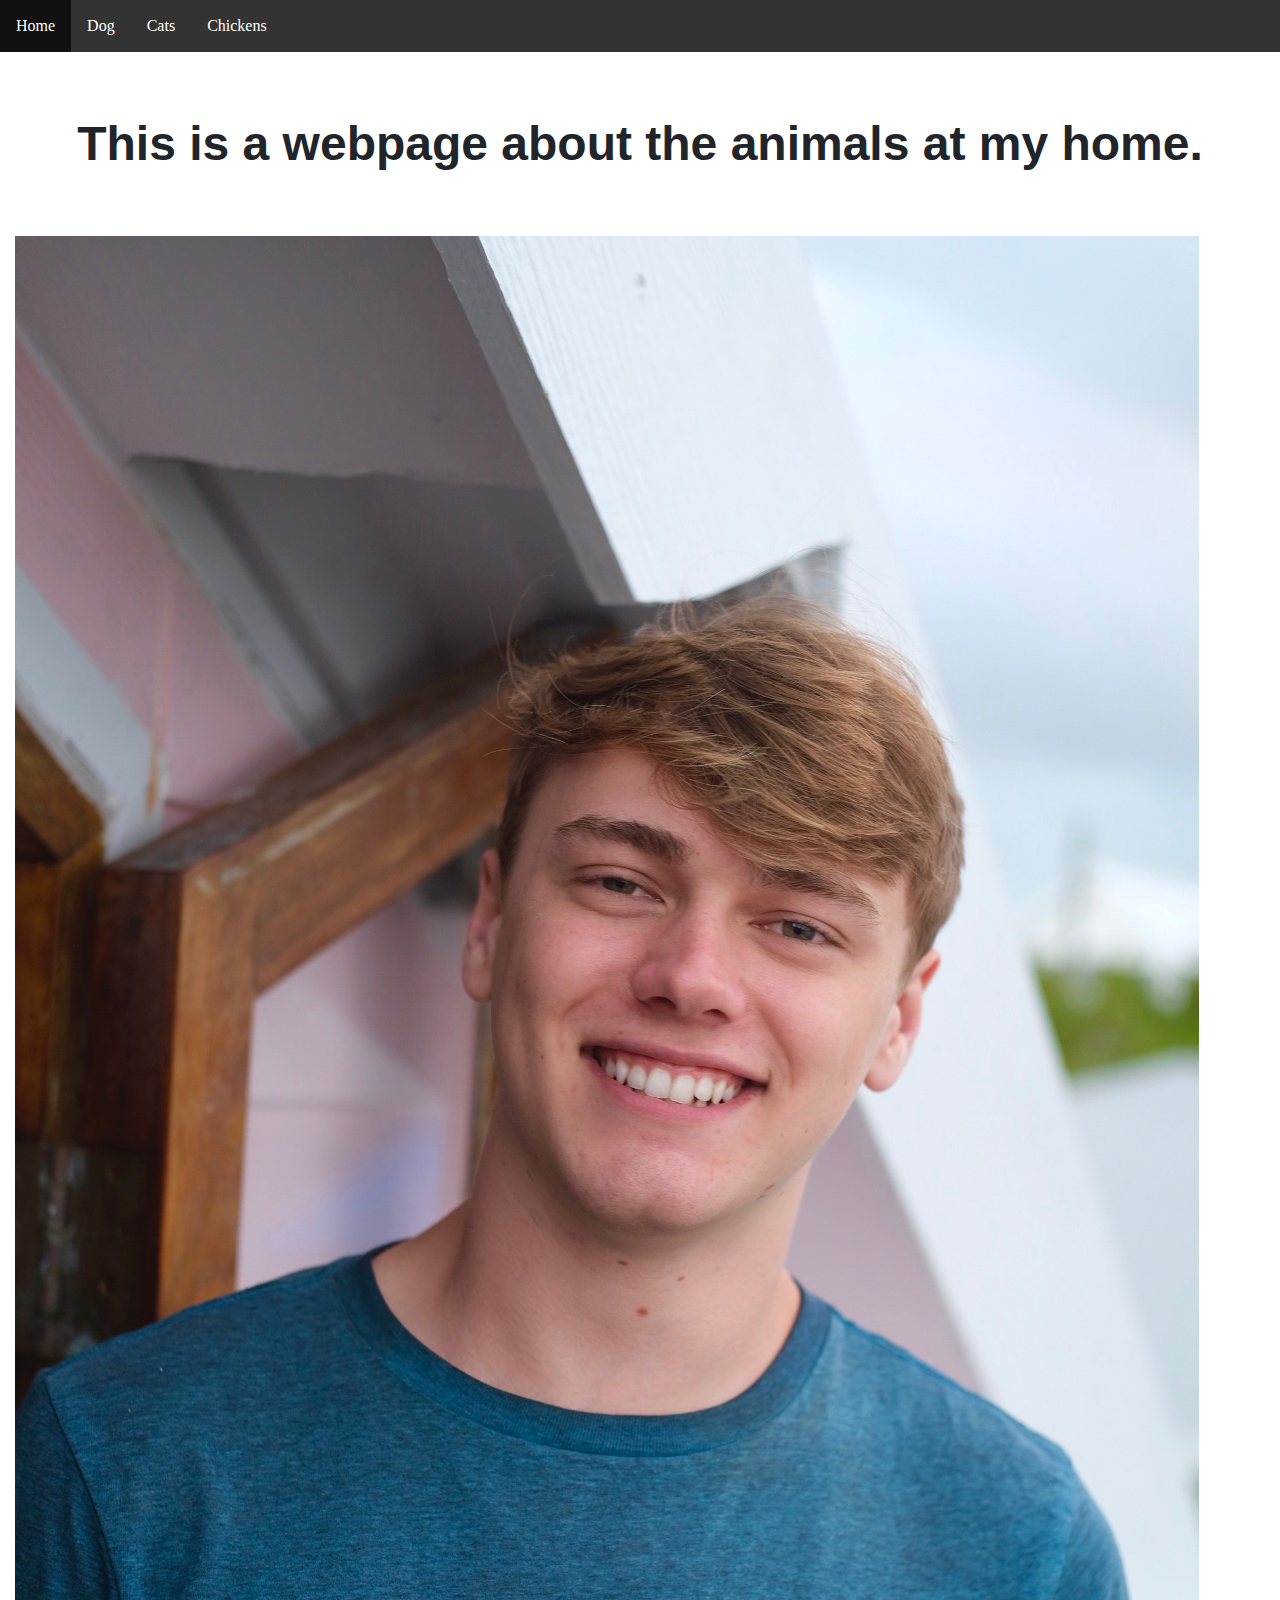
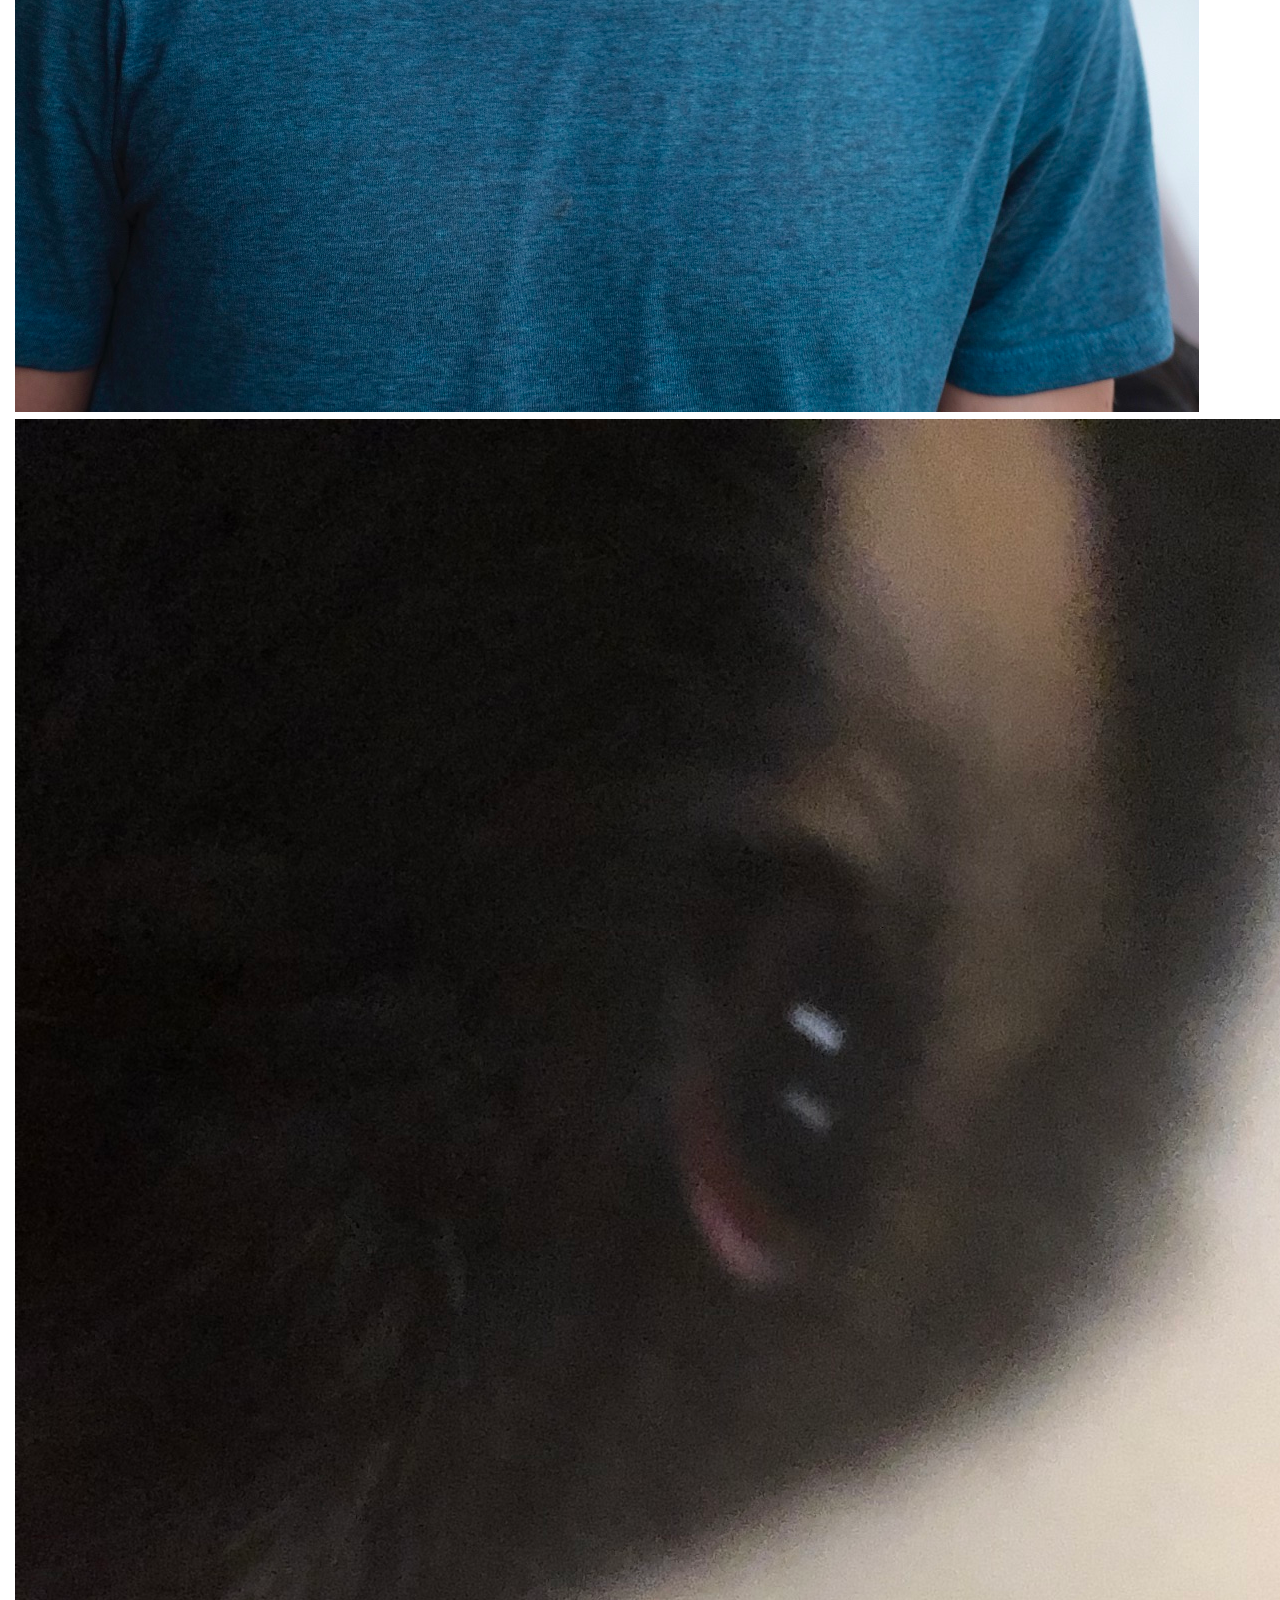
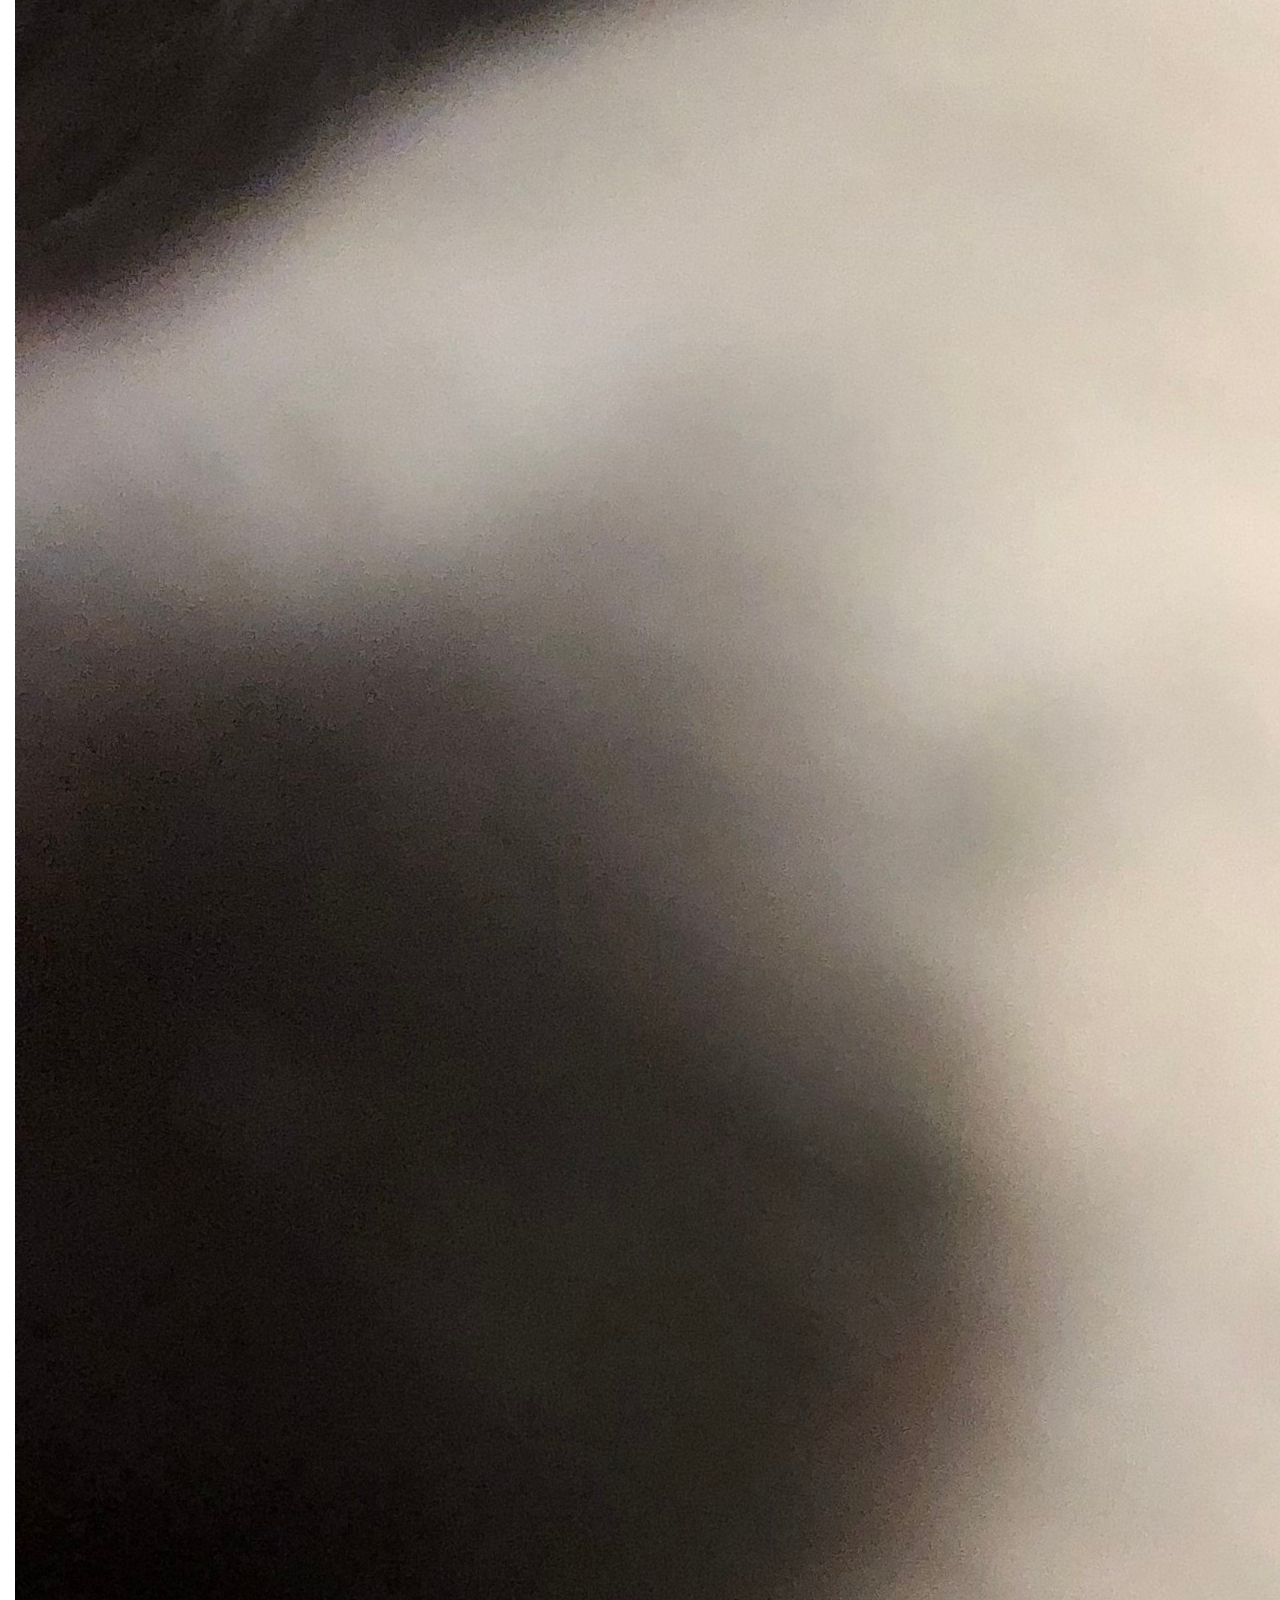
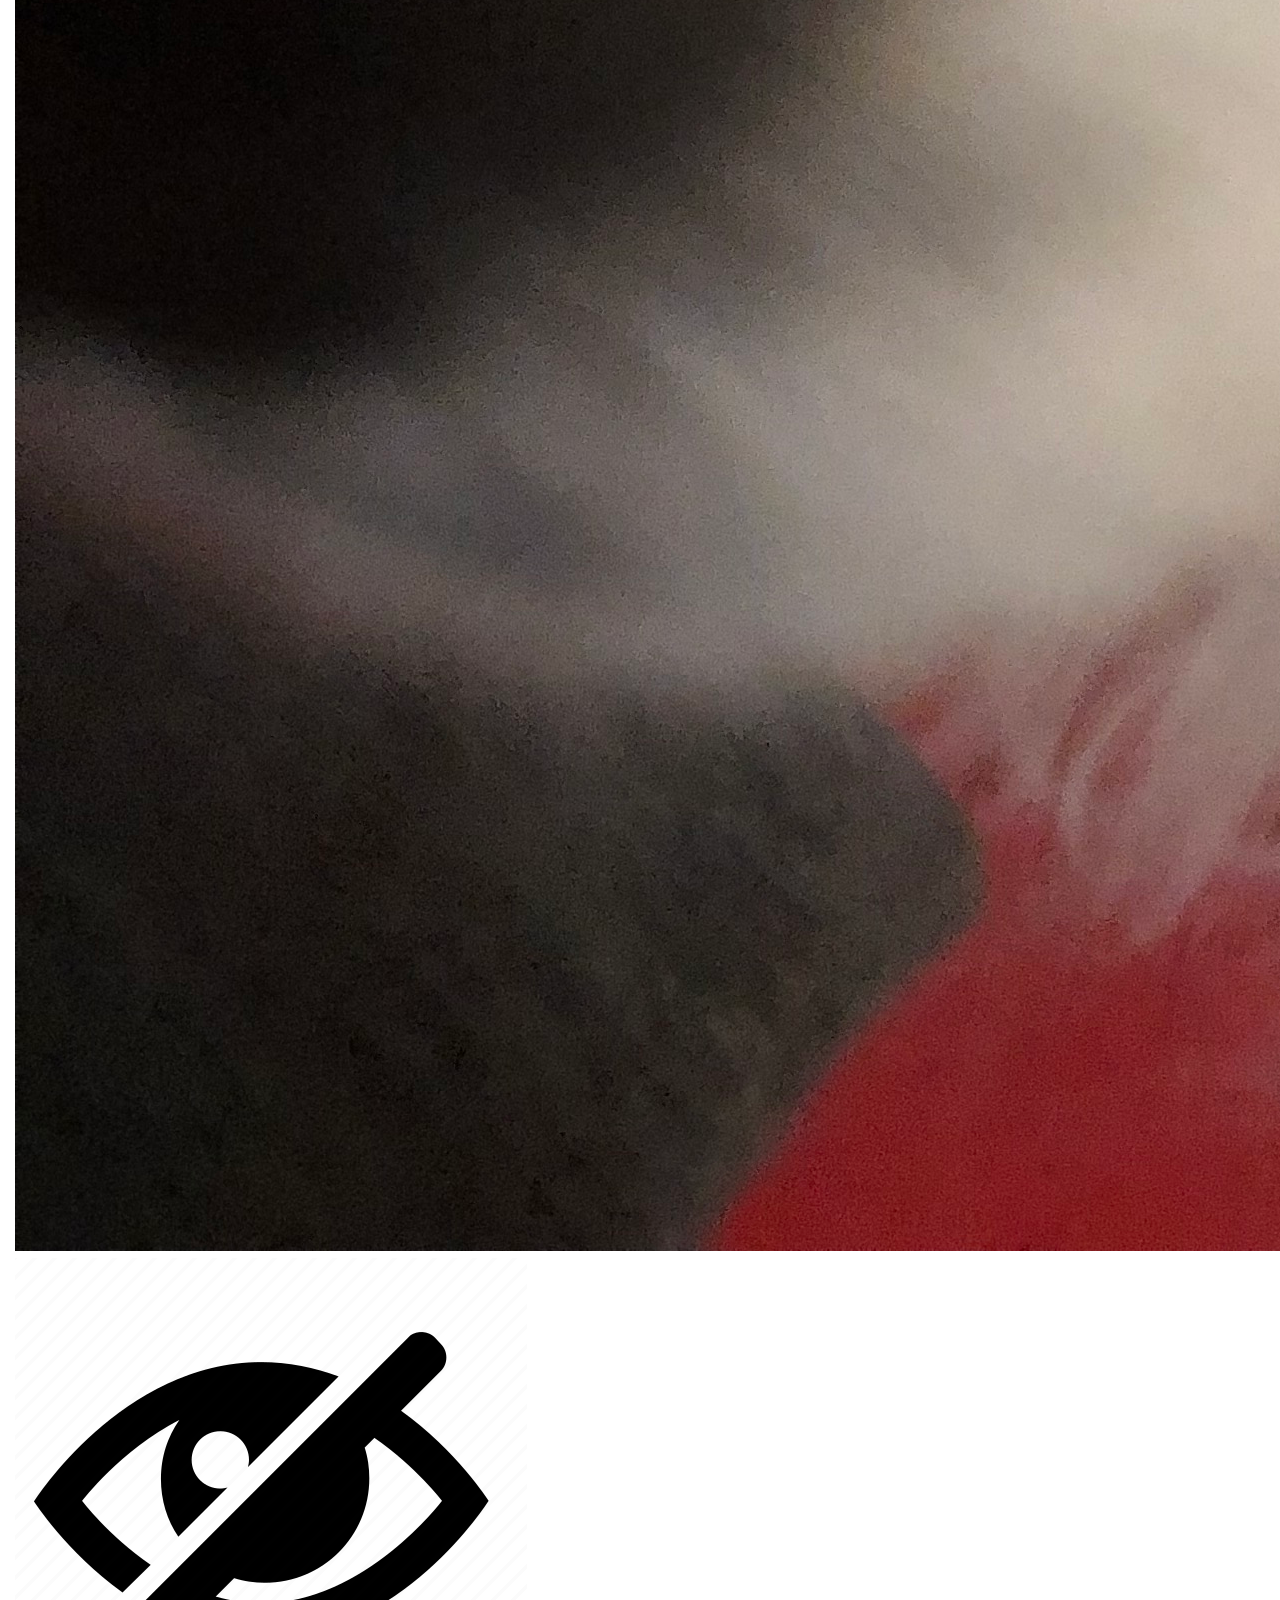
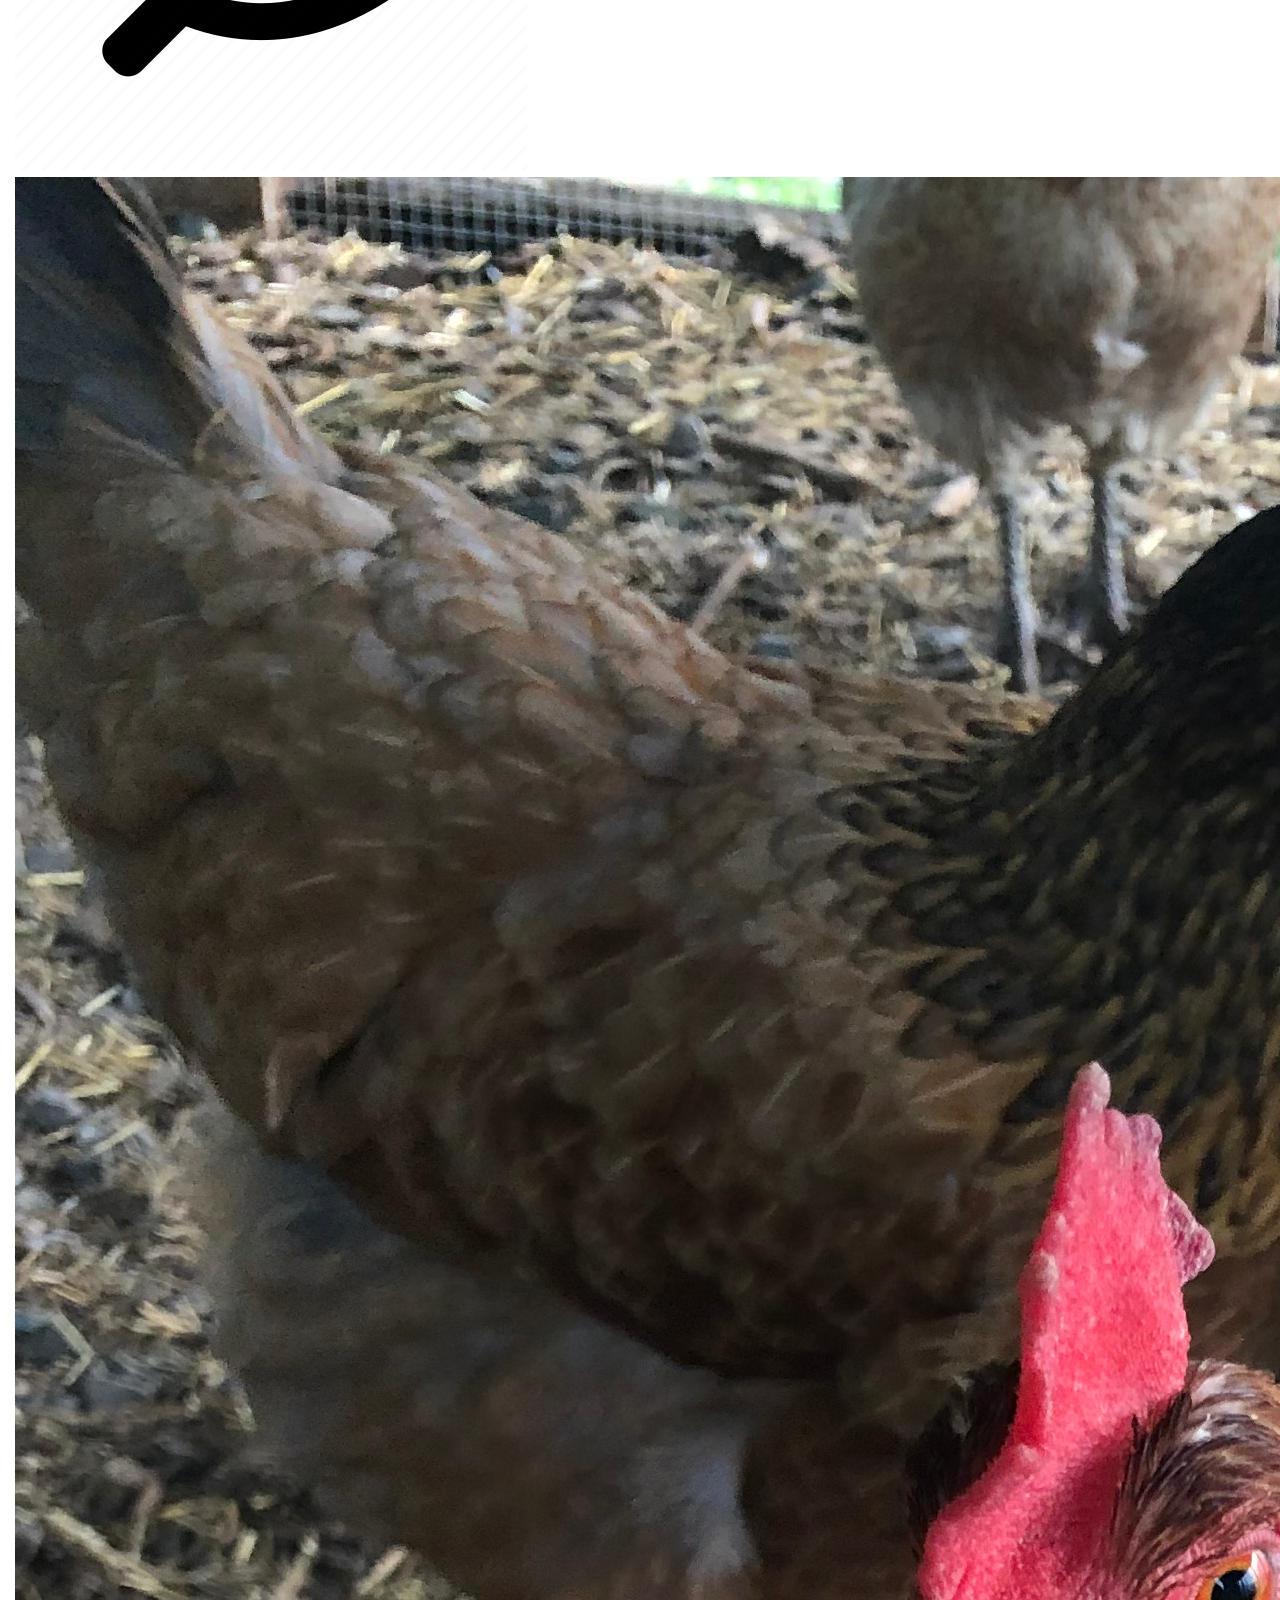
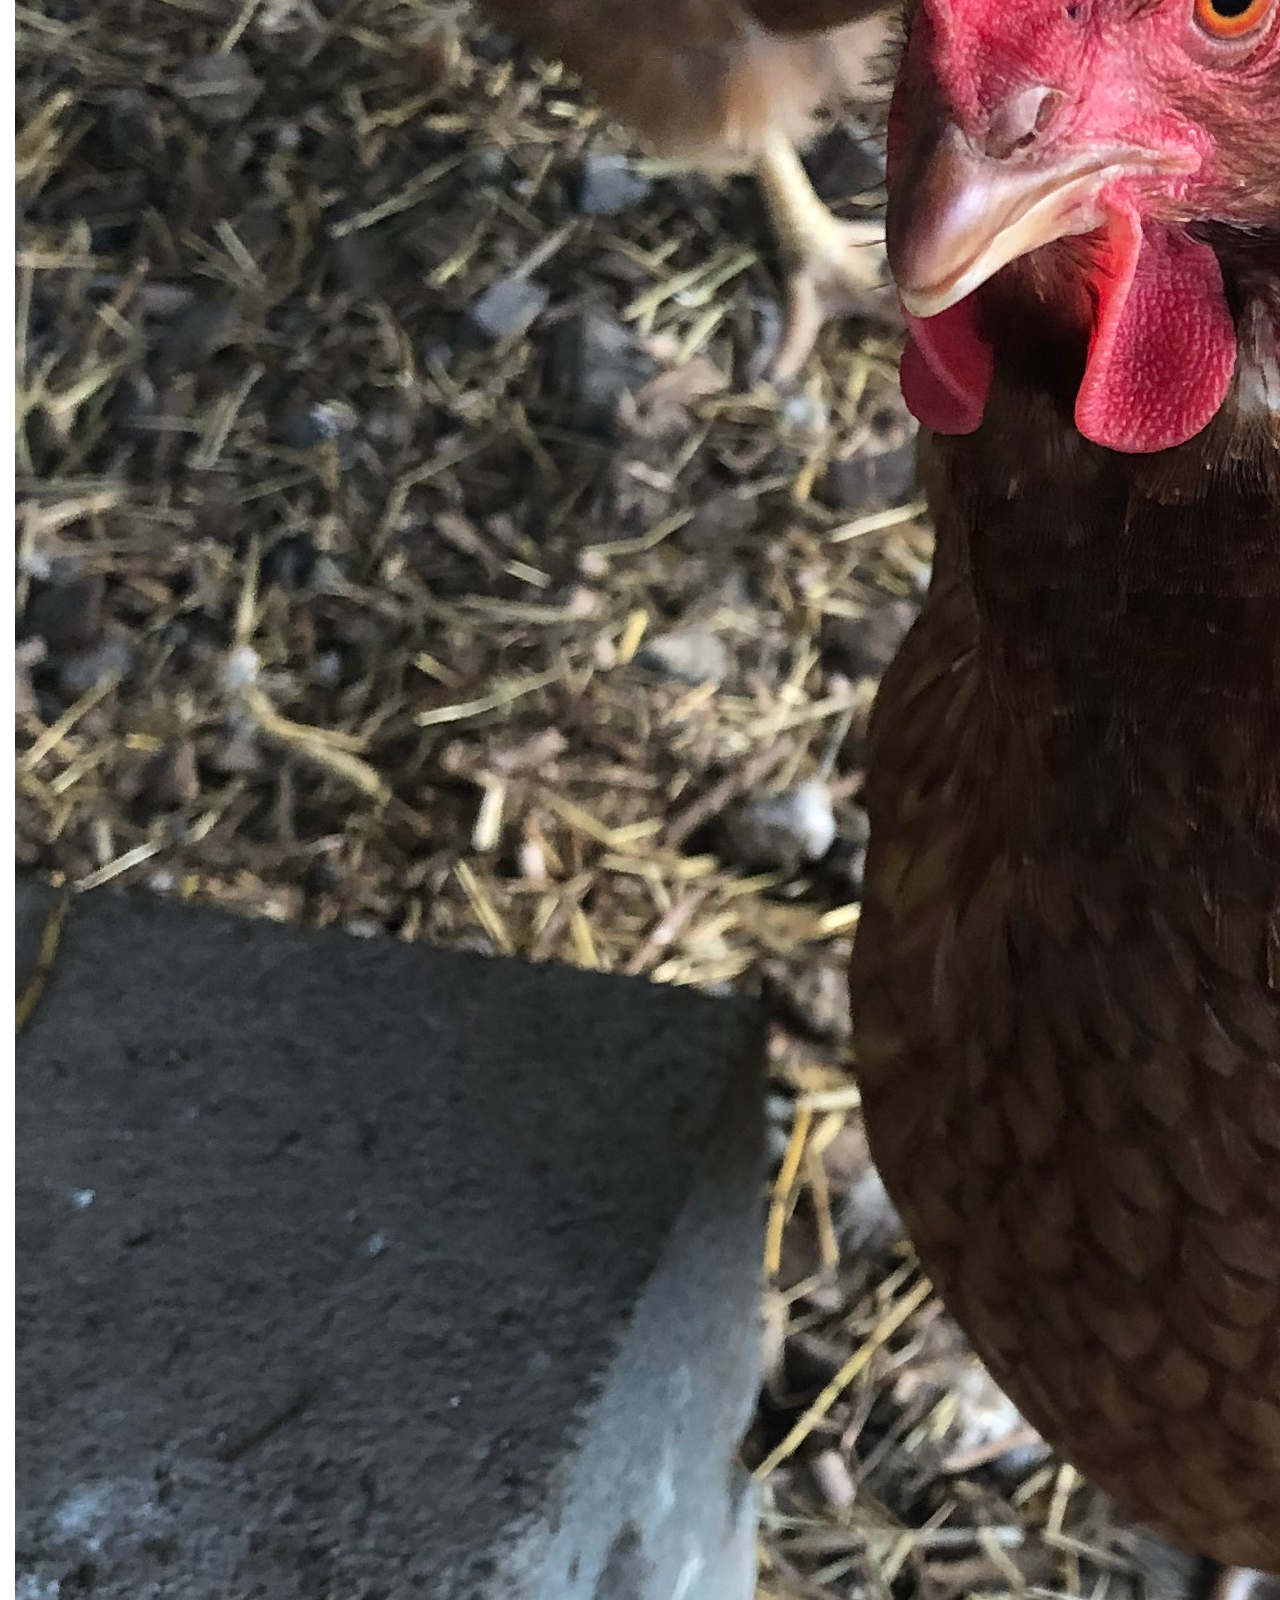
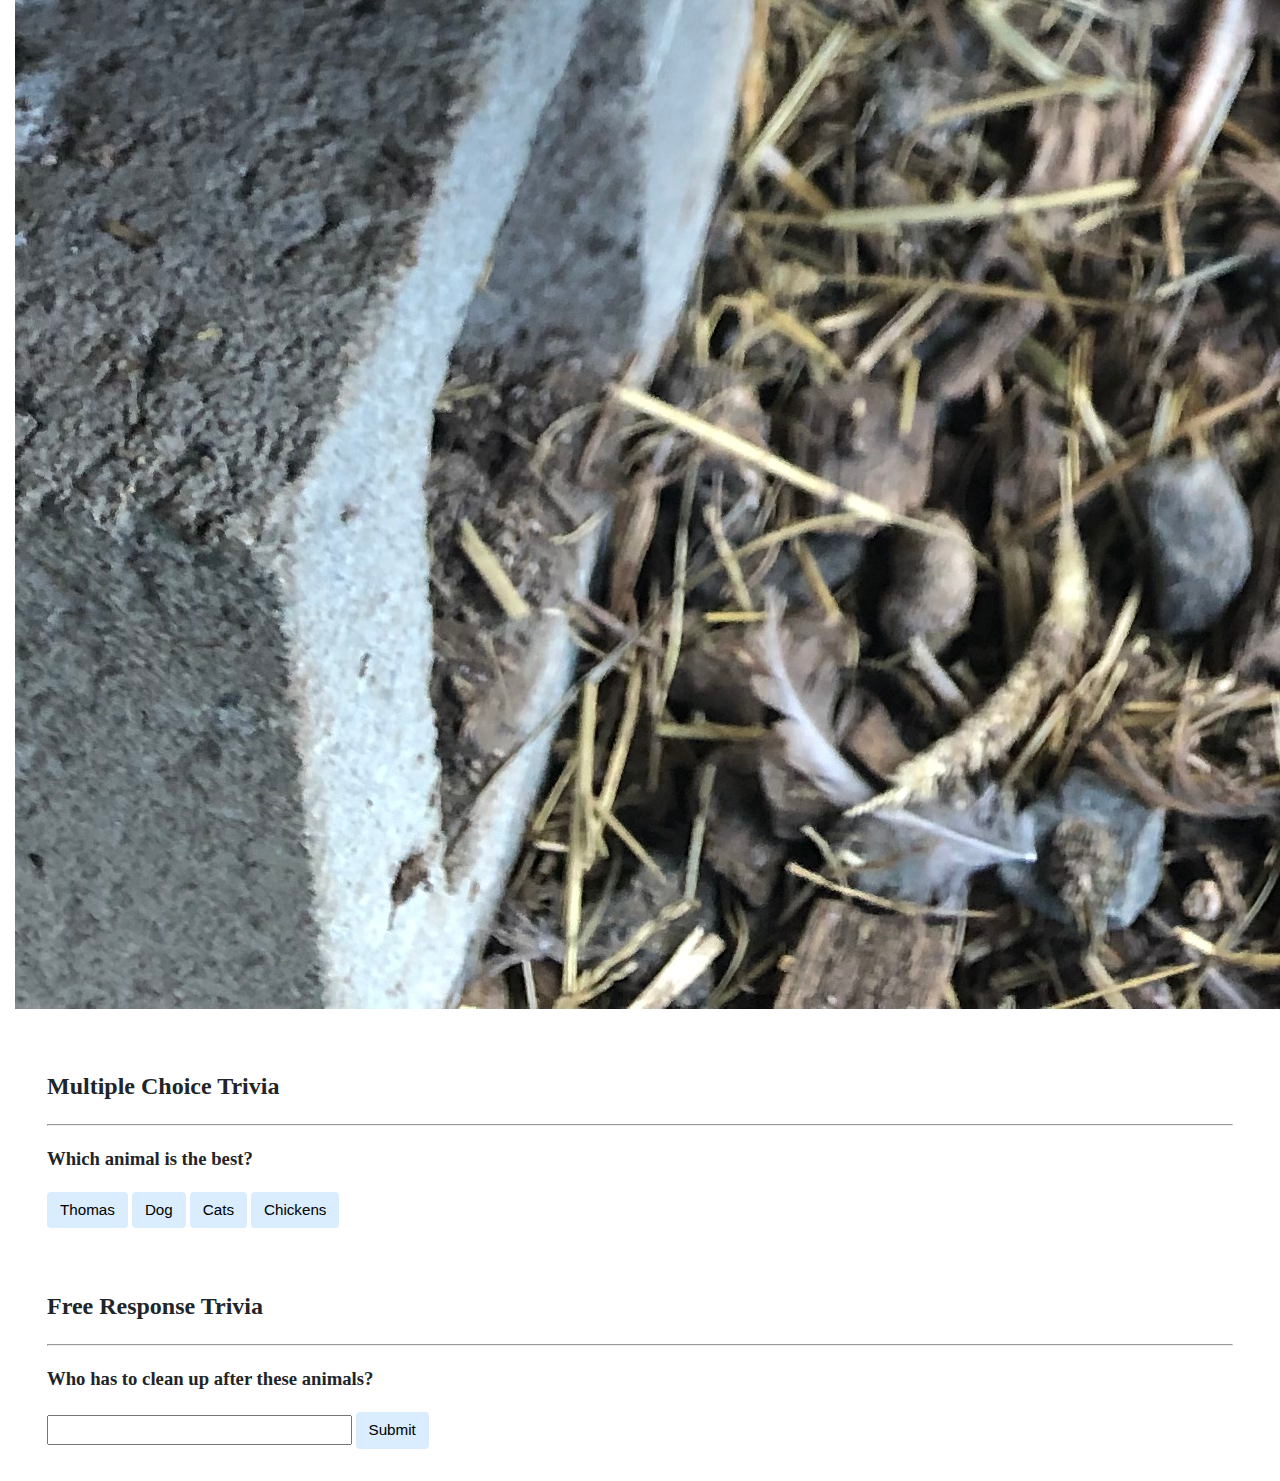
<file: index.html>
<!DOCTYPE html>

<html lang="en">
    <head>
        <!-- Required Bootstrap meta tags -->
        <meta charset="utf-8">
        <meta name="viewport" content="width=device-width, initial-scale=1">

        <!-- Bootstrap CSS -->
        <link href="https://cdn.jsdelivr.net/npm/bootstrap@5.1.3/dist/css/bootstrap.min.css" rel="stylesheet" integrity="sha384-1BmE4kWBq78iYhFldvKuhfTAU6auU8tT94WrHftjDbrCEXSU1oBoqyl2QvZ6jIW3" crossorigin="anonymous">

        <!-- Bootstrap JavaScript Bundle with Popper -->
        <script src="https://cdn.jsdelivr.net/npm/bootstrap@5.1.3/dist/js/bootstrap.bundle.min.js" integrity="sha384-ka7Sk0Gln4gmtz2MlQnikT1wXgYsOg+OMhuP+IlRH9sENBO0LRn5q+8nbTov4+1p" crossorigin="anonymous"></script>

        <!-- CSS -->
        <link href="styles.css" rel="stylesheet">

        <title>My Pets</title>

        <script>
            document.addEventListener('DOMContentLoaded', function() {
                let correct = document.querySelector('.correct');
                correct.addEventListener('click', function() {
                    correct.style.backgroundColor = 'green';
                    document.querySelector('#x').innerHTML = "Correct!";
                });

                let incorrect = document.querySelectorAll('.incorrect');
                for (let i = 0; i < incorrect.length; i++){
                    incorrect[i].addEventListener('click', function(){
                        incorrect[i].style.backgroundColor = 'red';
                        document.querySelector('#x').innerHTML = "Incorrect";
                    });
                }
            });

            document.addEventListener('DOMContentLoaded', function() {
                document.querySelector('.submit').addEventListener('click', function() {
                    let submitted = document.querySelector('.text').value;
                    let correct = 'Thomas';
                    console.log(submitted);
                    if (submitted == correct) {
                        text.style.backgroundColor = 'green';
                        document.querySelector('#z').innerHTML = "Correct!";
                    }
                    else {
                        text.style.backgroundColor = 'red';
                        document.querySelector('#z').innerHTML = "Incorrect";
                    }
            // from in class quiz maker thing
                });
            });
        </script>
    </head>
    <body>
        <!-- navigation of page -->
        <ul>
          <li>
            <a href="index.html">Home</a>
          </li>
          <li>
            <a href="dog.html">Dog</a>
          </li>
          <li>
            <a href="cats.html">Cats</a>
          </li>
          <li>
            <a href="chicken.html">Chickens</a>
          </li>
        </ul>
        <br>
        <!-- title and photos -->
        <h1 class="main" style="text-align:center">This is a webpage about the animals at my home.</h1>
        <br>
        <div class="container">
            <div class="row">
                <div class="col-sm">
                  <a href="homepage.html"><img src="media/thomas.jpg" class="img-fluid" alt="me" ></a>
                </div>
                <div class="col-sm">
                  <a href="dog.html"><img src="media/dog.jpg" class="img-fluid" alt="dog"></a>
                </div>
                <div class="col-sm">
                  <a href="cats.html"><img src="media/no_looking.jpg" class="img-fluid" alt="cat"></a>
                </div>
                <div class="col-sm">
                  <a href="chicken.html"><img src="media/attack_chicken.jpg" class="img-fluid" alt="chickens"></a>
                </div>
            </div>
        </div>
        <br>
        <div class="container">
          <div class="section">
            <h2>Multiple Choice Trivia</h2>
            <hr>
            <h3>Which animal is the best?</h3>
            <button class="incorrect">Thomas</button>
            <button class="correct">Dog</button>
            <button class="incorrect">Cats</button>
            <button class="incorrect">Chickens</button>
            <p id='x'></p>
          </div>
          <div class="section">
            <h2>Free Response Trivia</h2>
            <hr>
            <h3>Who has to clean up after these animals?</h3>
            <input type="text" class="text" id='text'>
            <input type="submit" class="submit" id="submit">
            <p id='z'></p>
          </div>
        </div>
    </body>
</html>
</file>
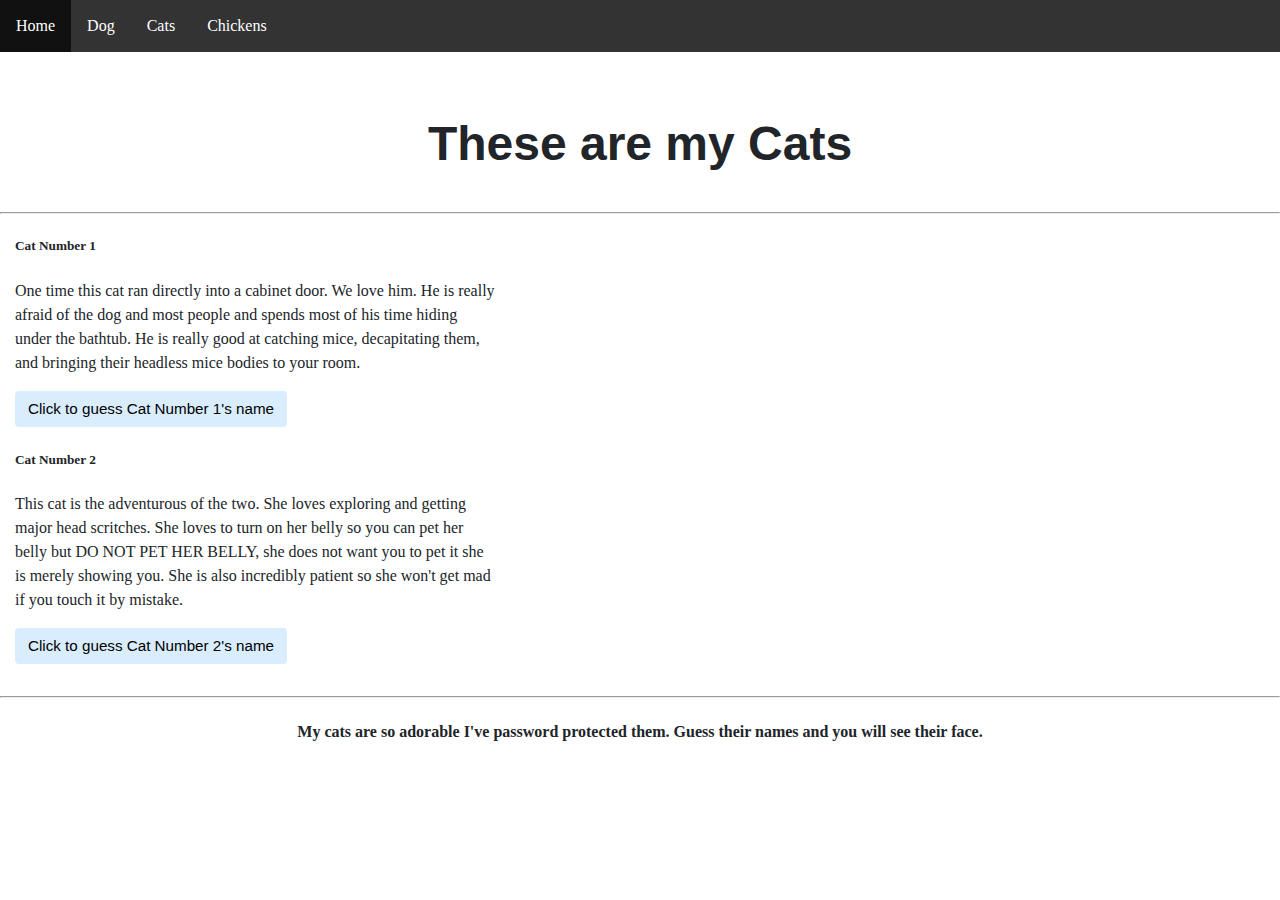
<file: cats.html>
<!DOCTYPE html>

<html lang="en">
    <head>
        <!-- Required Bootstrap meta tags -->
        <meta charset="utf-8">
        <meta name="viewport" content="width=device-width, initial-scale=1">

        <!-- Bootstrap CSS -->
        <link href="https://cdn.jsdelivr.net/npm/bootstrap@5.1.3/dist/css/bootstrap.min.css" rel="stylesheet" integrity="sha384-1BmE4kWBq78iYhFldvKuhfTAU6auU8tT94WrHftjDbrCEXSU1oBoqyl2QvZ6jIW3" crossorigin="anonymous">

        <!-- Bootstrap JavaScript Bundle with Popper -->
        <script src="https://cdn.jsdelivr.net/npm/bootstrap@5.1.3/dist/js/bootstrap.bundle.min.js" integrity="sha384-ka7Sk0Gln4gmtz2MlQnikT1wXgYsOg+OMhuP+IlRH9sENBO0LRn5q+8nbTov4+1p" crossorigin="anonymous"></script>

        <!-- CSS -->
        <link href="styles.css" rel="stylesheet">

        <script>
            function Kevin() {
            let guess = prompt("Here is a hint: His name is also the name of someone in this CS class.");
            if (guess != "Kevin") {
                alert("Did you really think I'd name him " + guess + "? Try again.", 'danger');
                }
            else { document.getElementById("kevin").removeAttribute("hidden");
                }
            }
            function Minerva() {
            let guess = prompt("Here is a hint: Her name is the Roman name of the Greek goddess of wisdom.");
            if (guess != "Minerva") {
                alert("Did you really think I'd name her " + guess + "? Try again.", 'danger');
                }
            else { document.getElementById("minerva").removeAttribute("hidden");
                }
            }
        </script>
        <title>My Cats</title>

    </head>
    <body>
        <!-- navigation of page -->
        <ul>
          <li>
            <a href="index.html">Home</a>
          </li>
          <li>
            <a href="dog.html">Dog</a>
          </li>
          <li>
            <a href="cats.html">Cats</a>
          </li>
          <li>
            <a href="chicken.html">Chickens</a>
          </li>
        </ul>
        <br>
        <h1 style="text-align:center">These are my Cats</h1>
        <hr>
        <div class="container">
          <div class="row">
            <div class="col-sm">
              <div class="card" style="width: 30rem">
                  <img src="media/kevin.jpg" class="card-img-top" alt="kevin" id="kevin" hidden="hidden">
                  <div class="card-body">
                    <h5 class="card-title">Cat Number 1</h5>
                    <p class="card-text">One time this cat ran directly into a cabinet door. We love him. He is really afraid of the dog and most people and spends most of his time hiding under the bathtub. He is really good at catching mice, decapitating them, and bringing their headless mice bodies to your room.</p>
                    <button onclick="Kevin()">Click to guess Cat Number 1's name</button>
                  </div>
              </div>
            </div>
            <div class="col-sm">
              <div class="card" style="width: 30rem;">
                  <img src="media/minerva.jpg" class="card-img-top" alt="minerva" id="minerva" hidden="hidden">
                  <div class="card-body">
                    <h5 class="card-title">Cat Number 2</h5>
                    <p class="card-text">This cat is the adventurous of the two. She loves exploring and getting major head scritches. She loves to turn on her belly so you can pet her belly but DO NOT PET HER BELLY, she does not want you to pet it she is merely showing you. She is also incredibly patient so she won't get mad if you touch it by mistake.</p>
                    <button onclick="Minerva()">Click to guess Cat Number 2's name</button>
                  </div>
              </div>
            </div>
          </div>
        </div>
        <br>
        <hr>
        <h4 style="text-align:center">My cats are so adorable I've password protected them. Guess their names and you will see their face.</h4>
        </body>
</html>
</file>
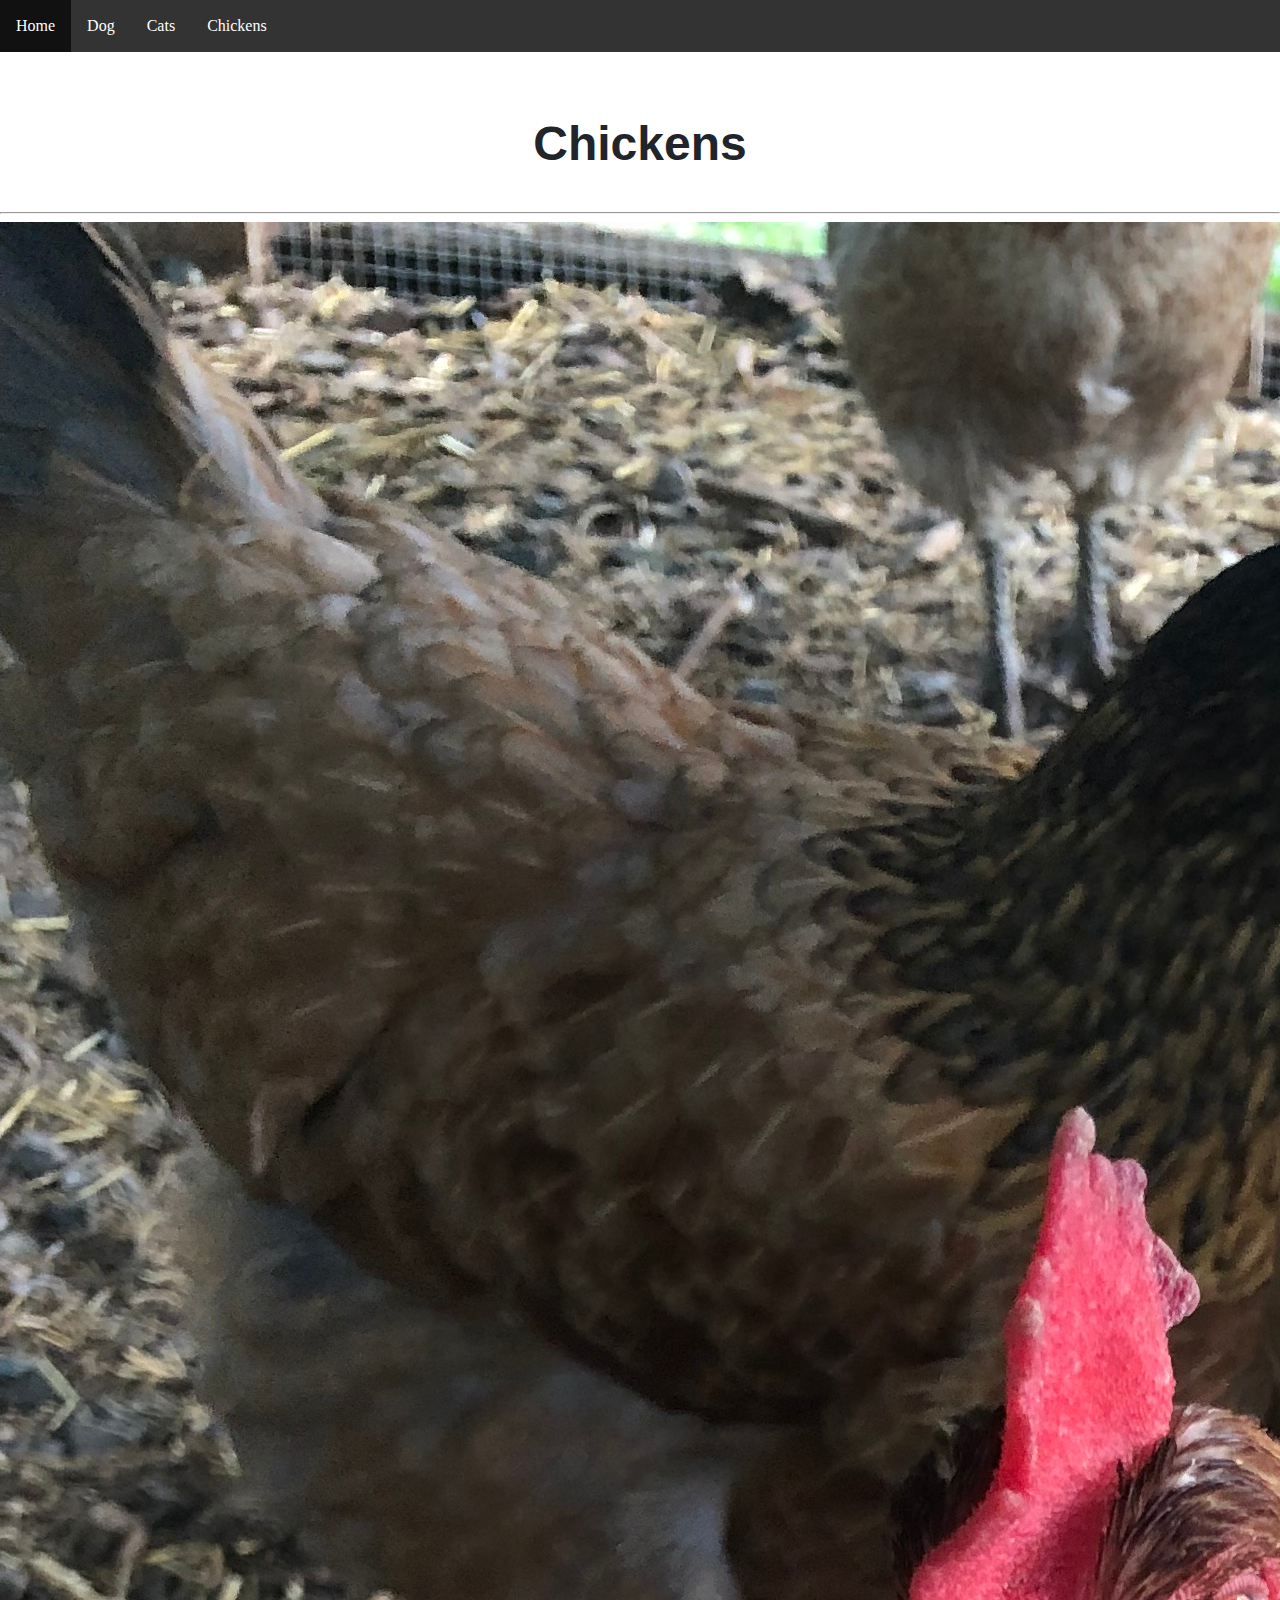
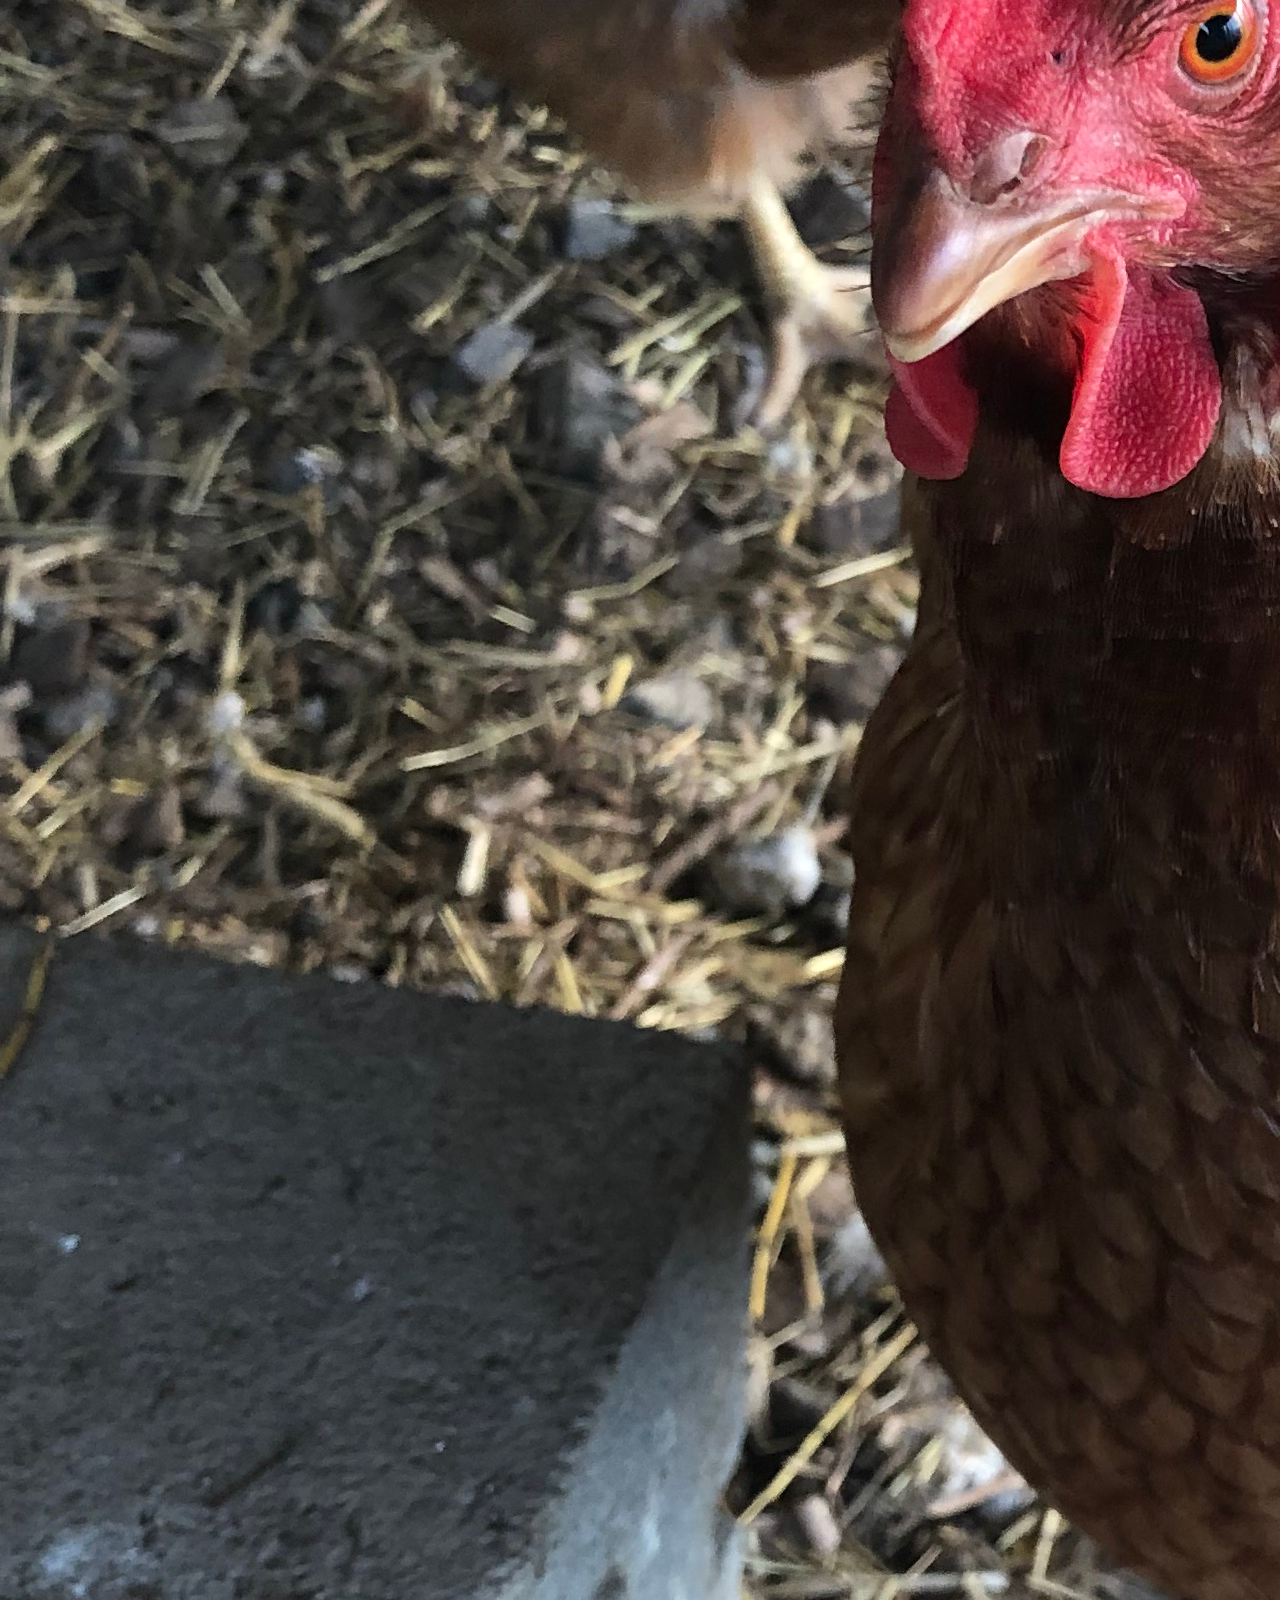
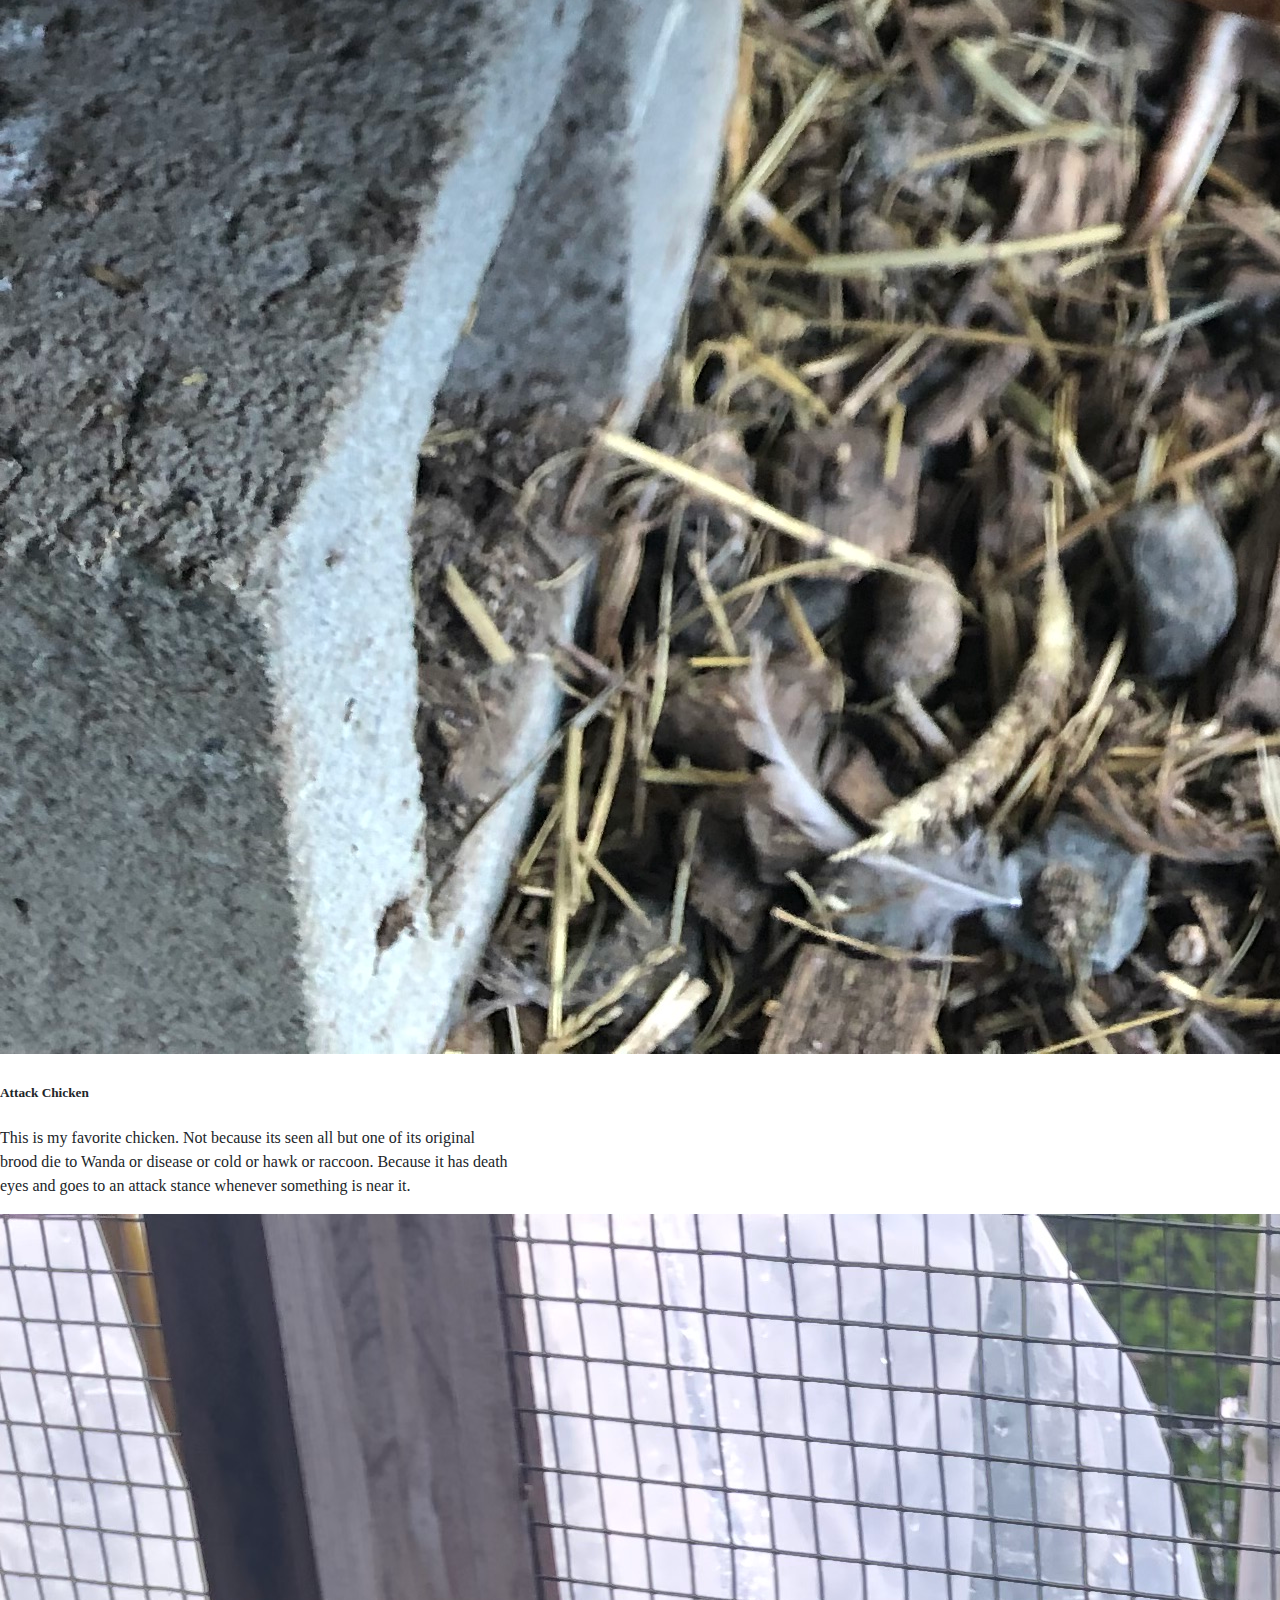
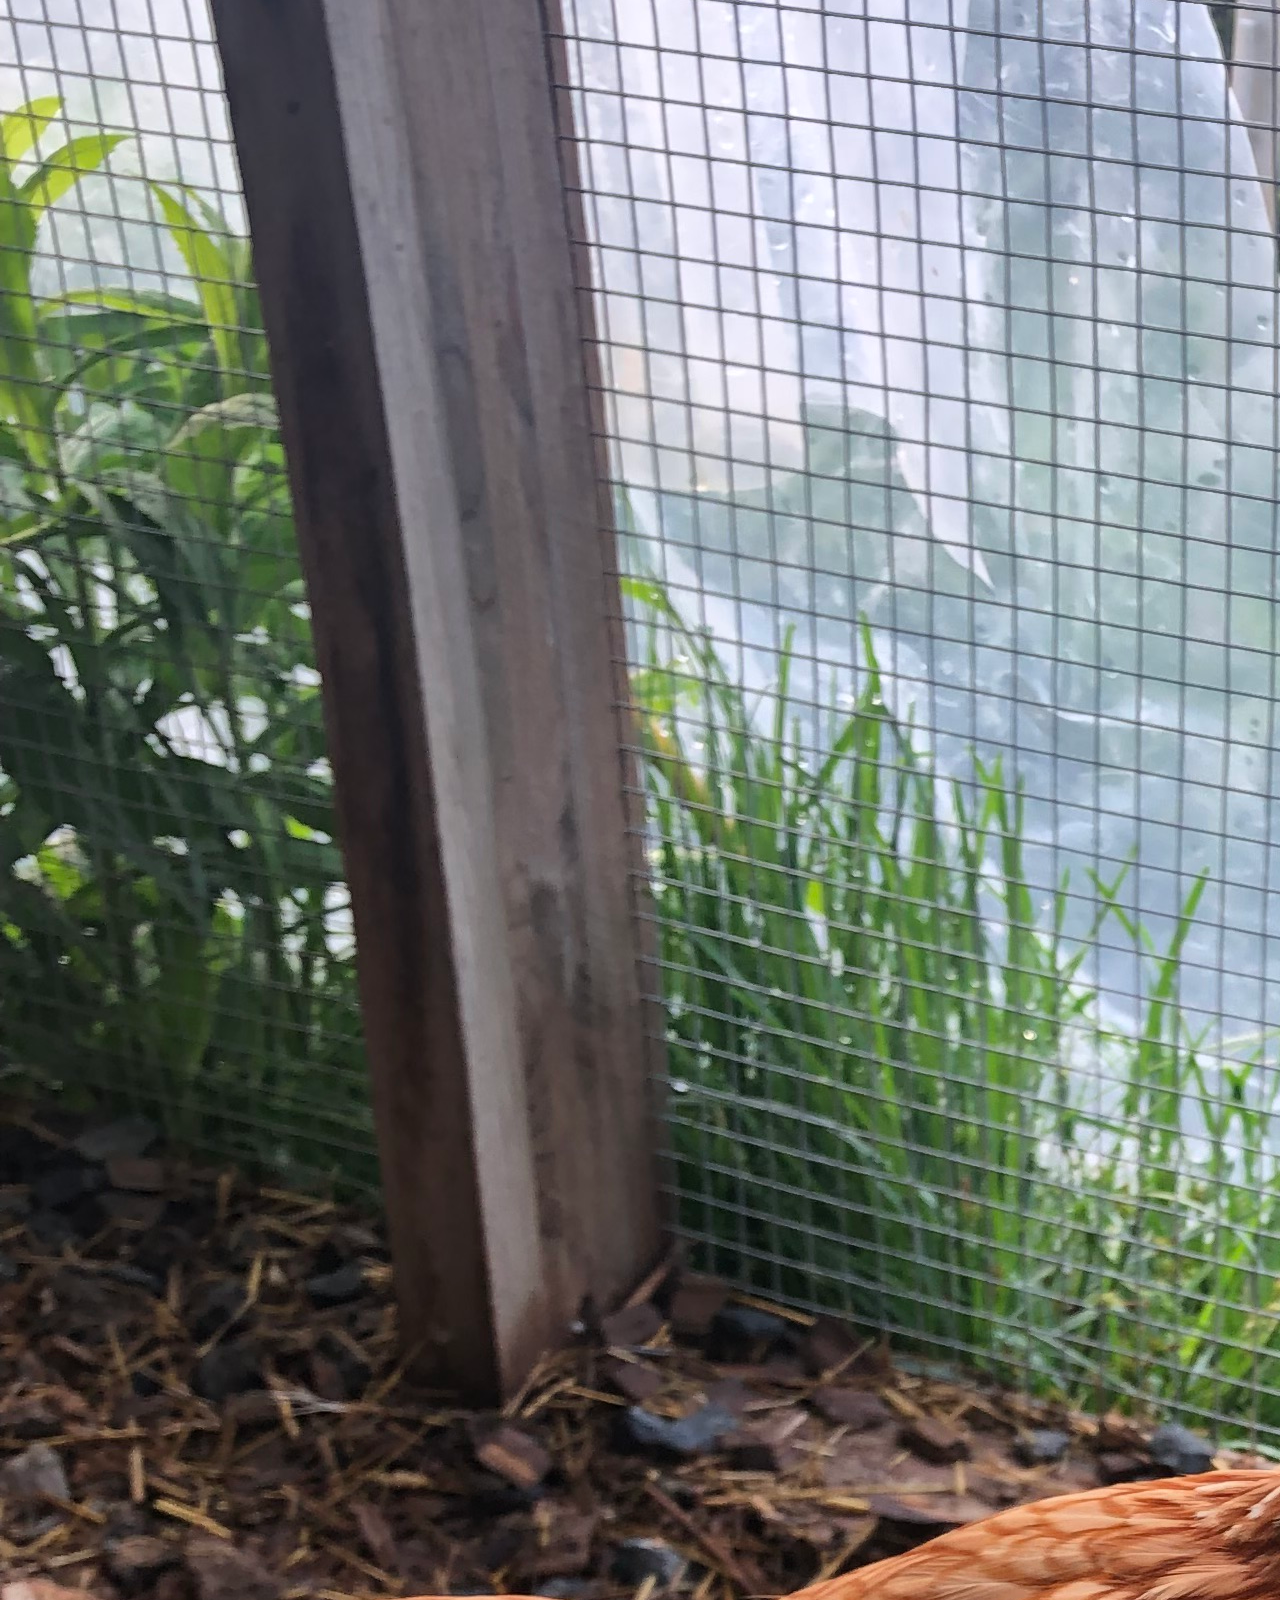
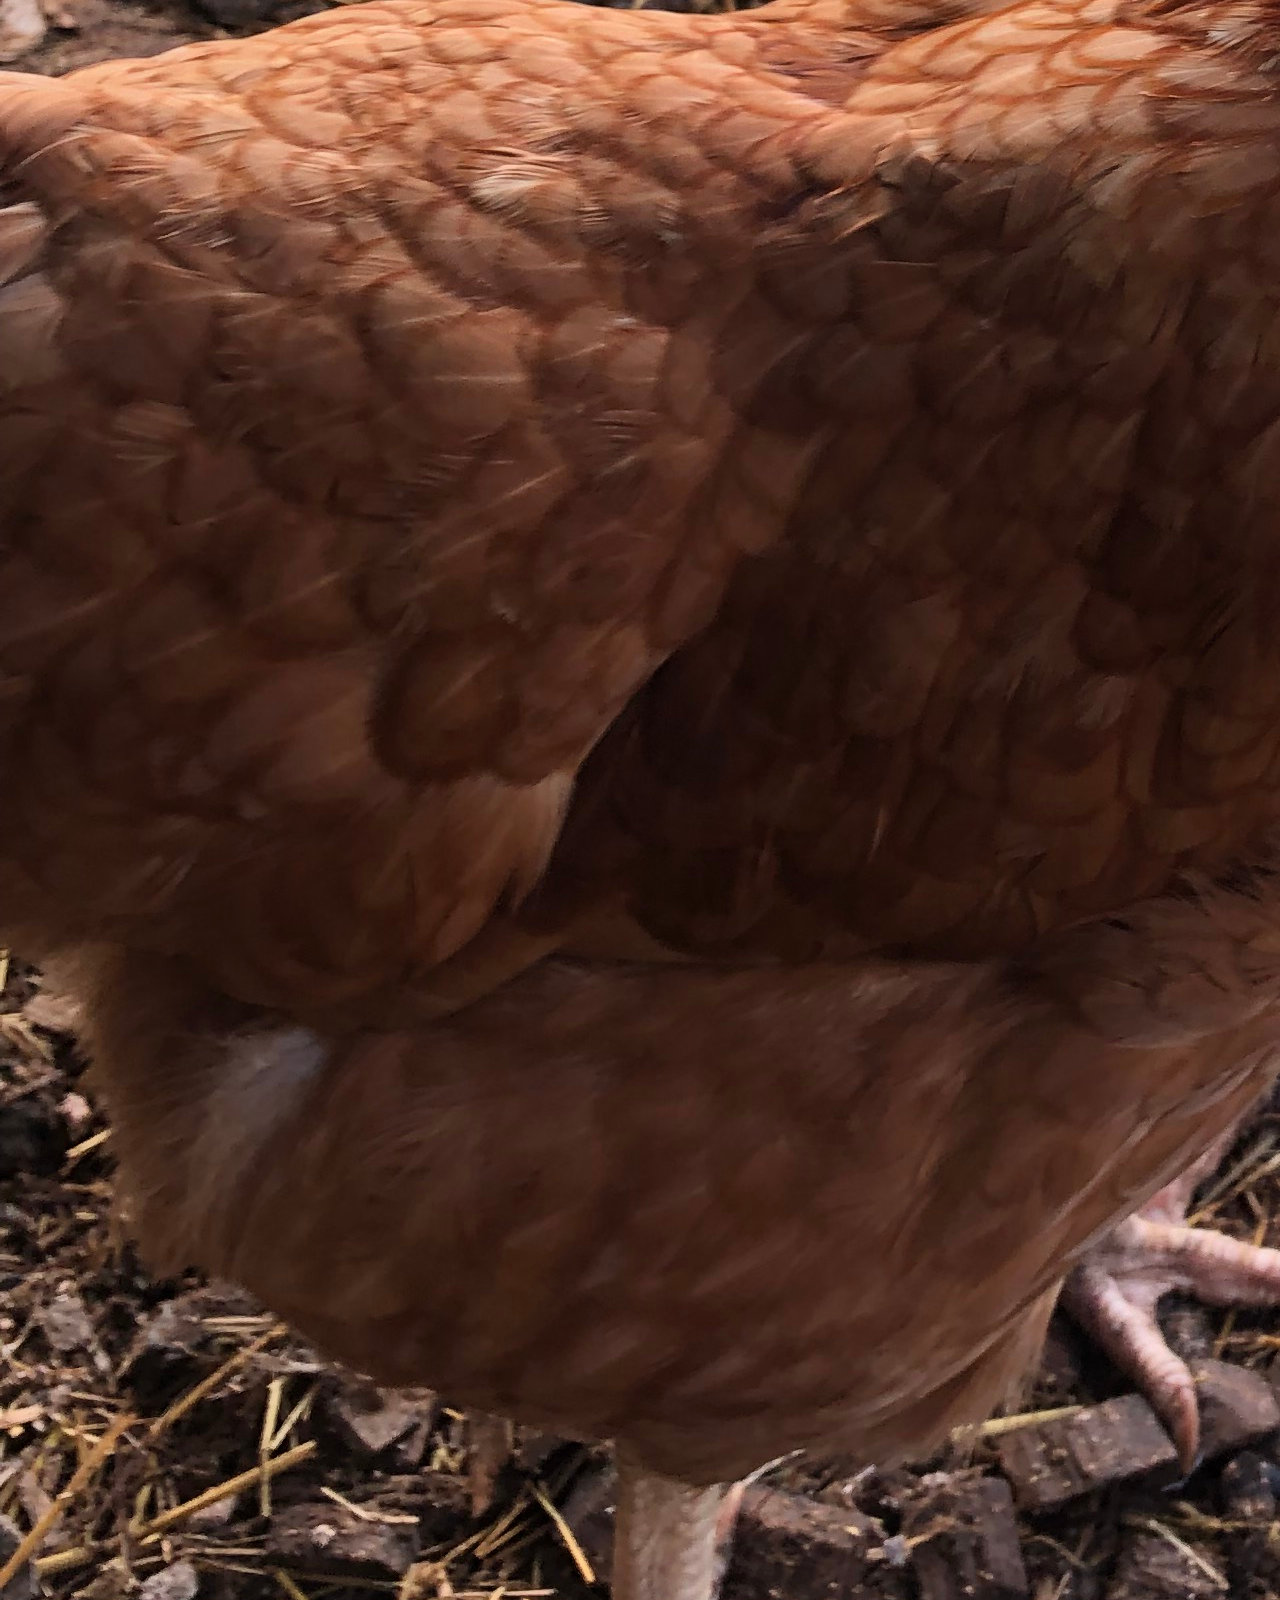
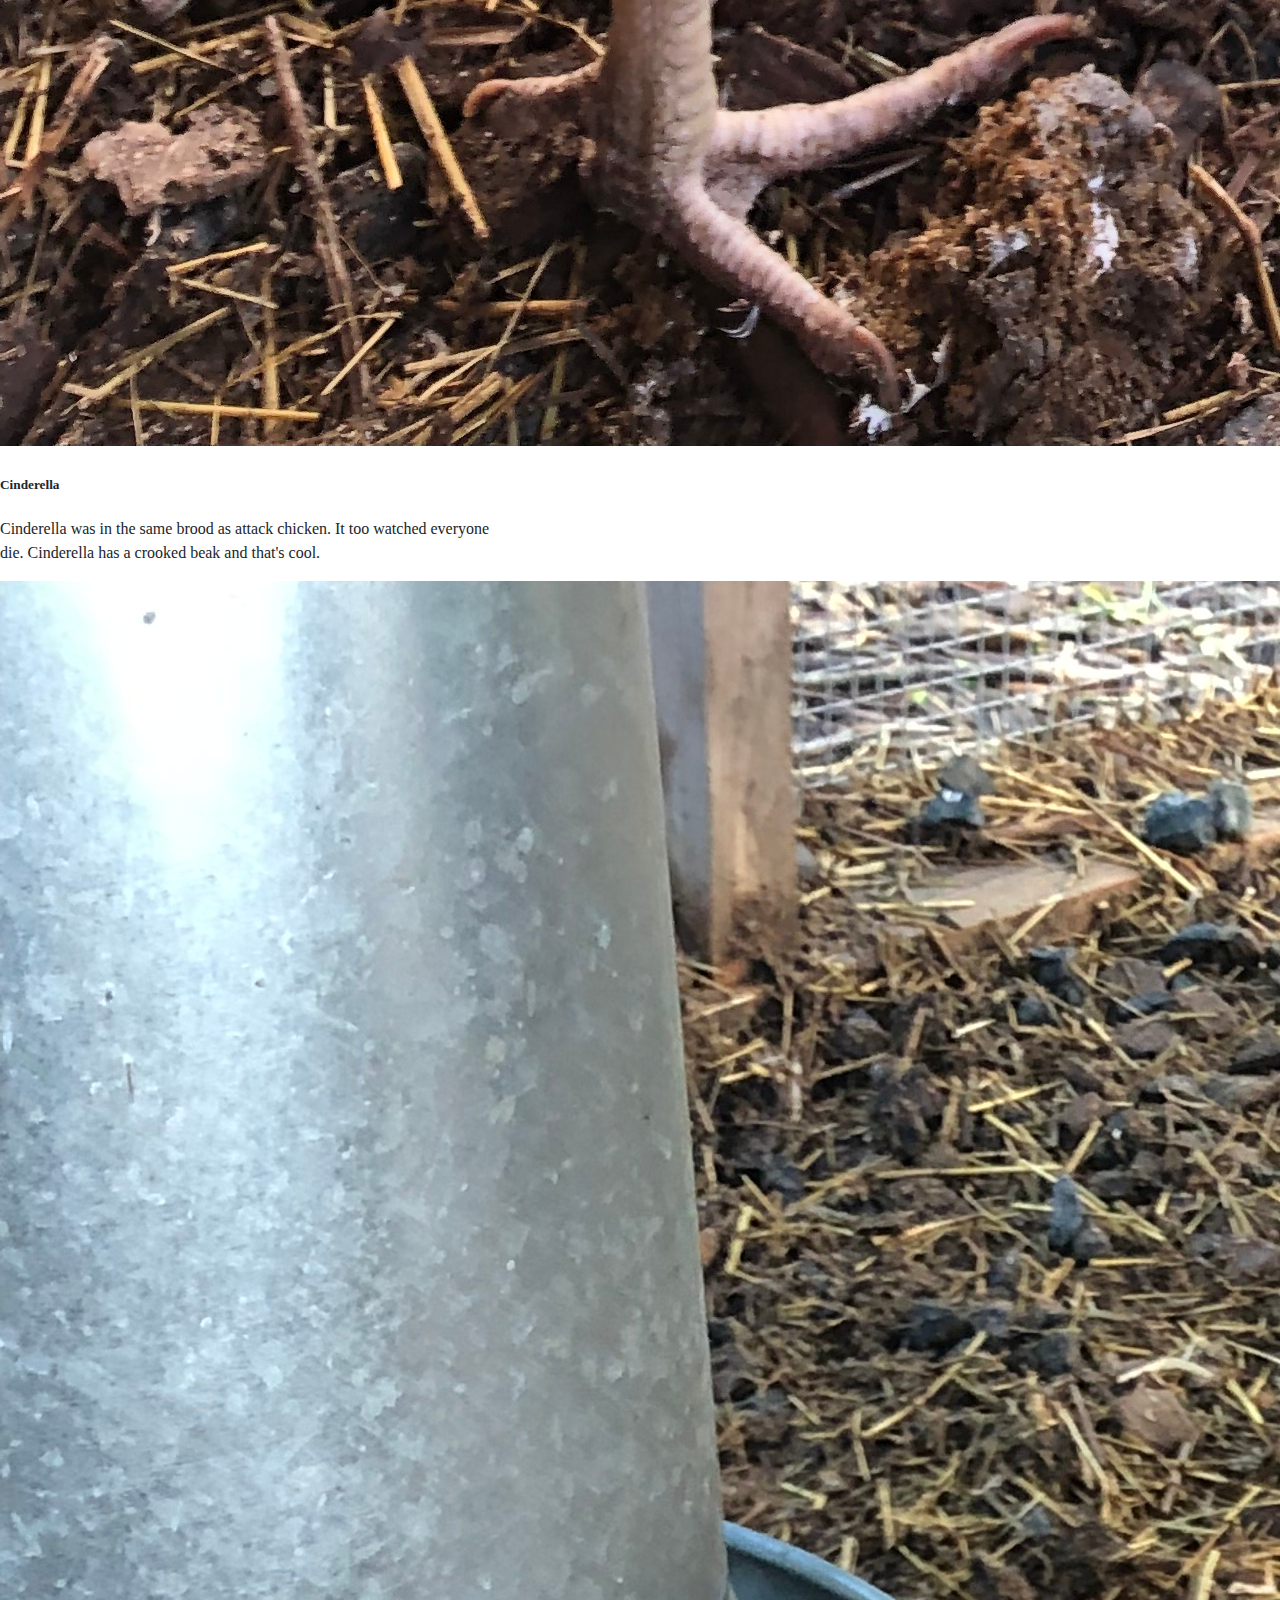
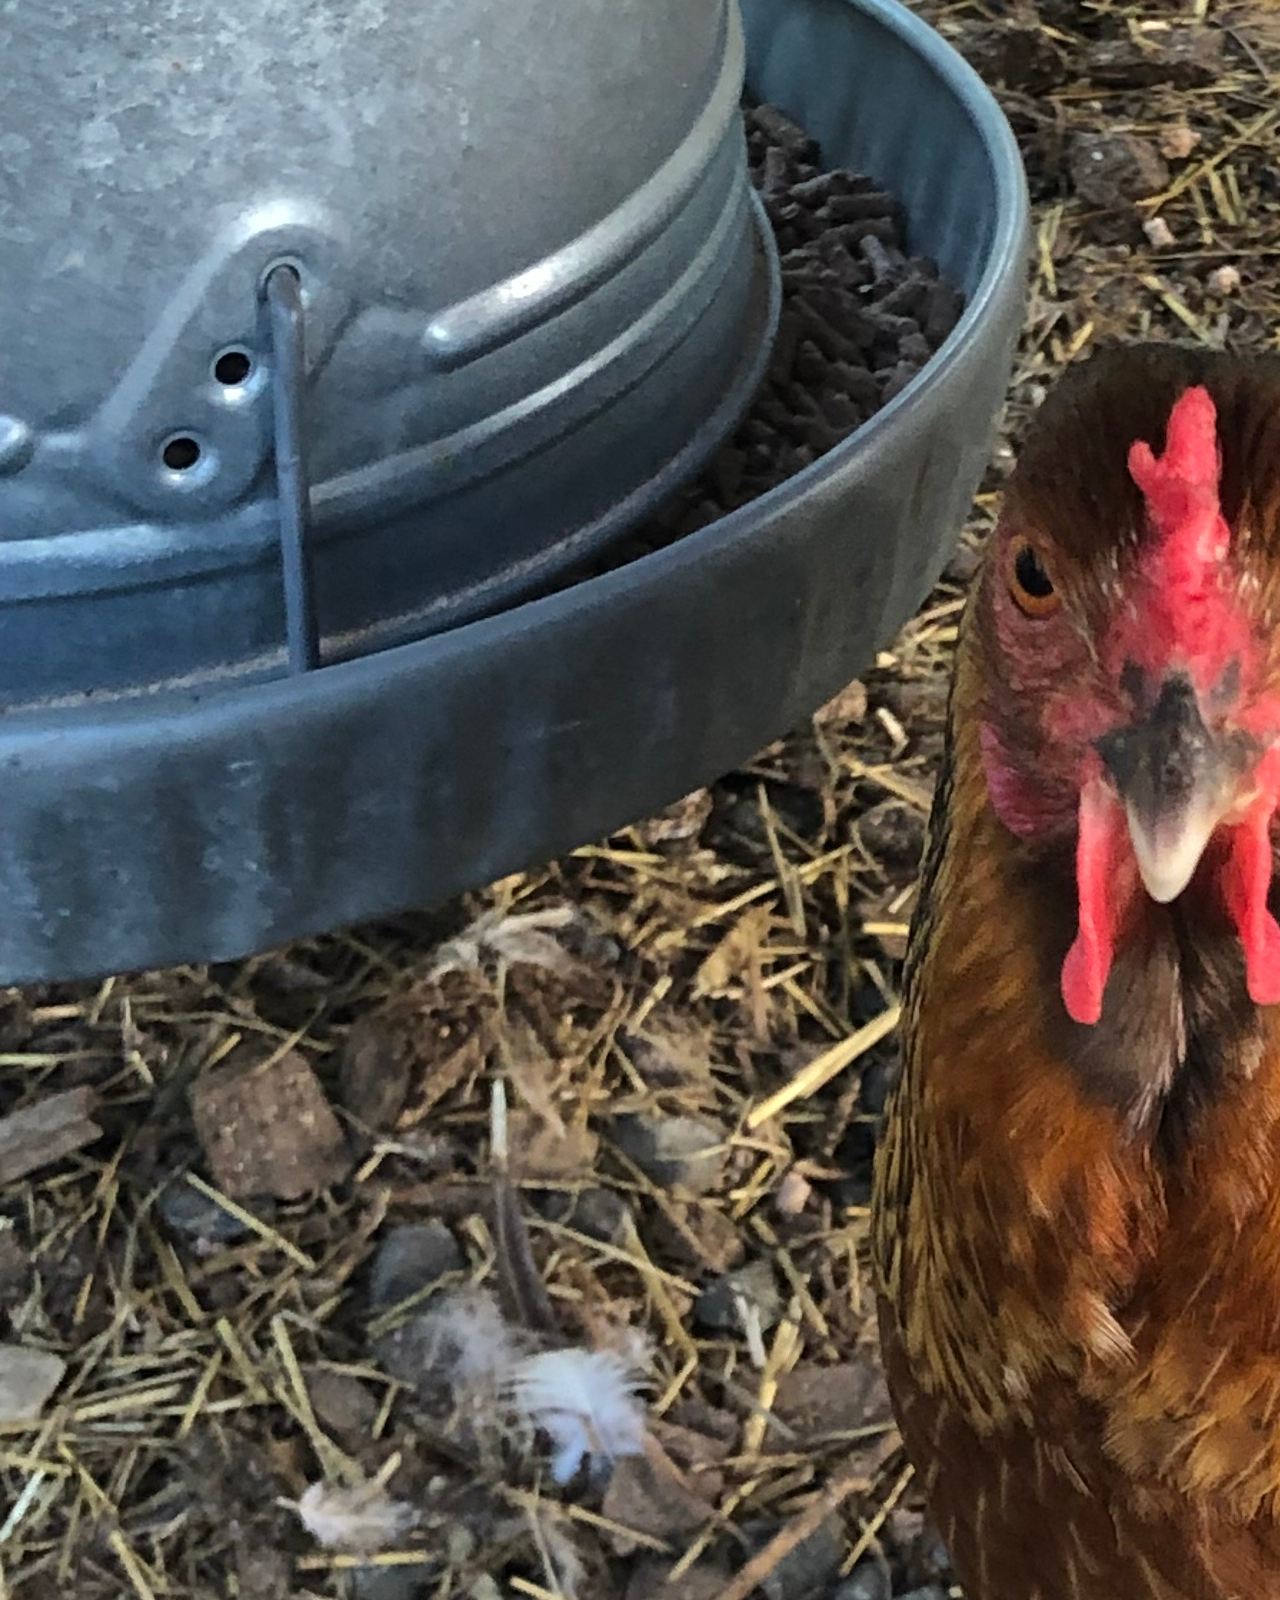
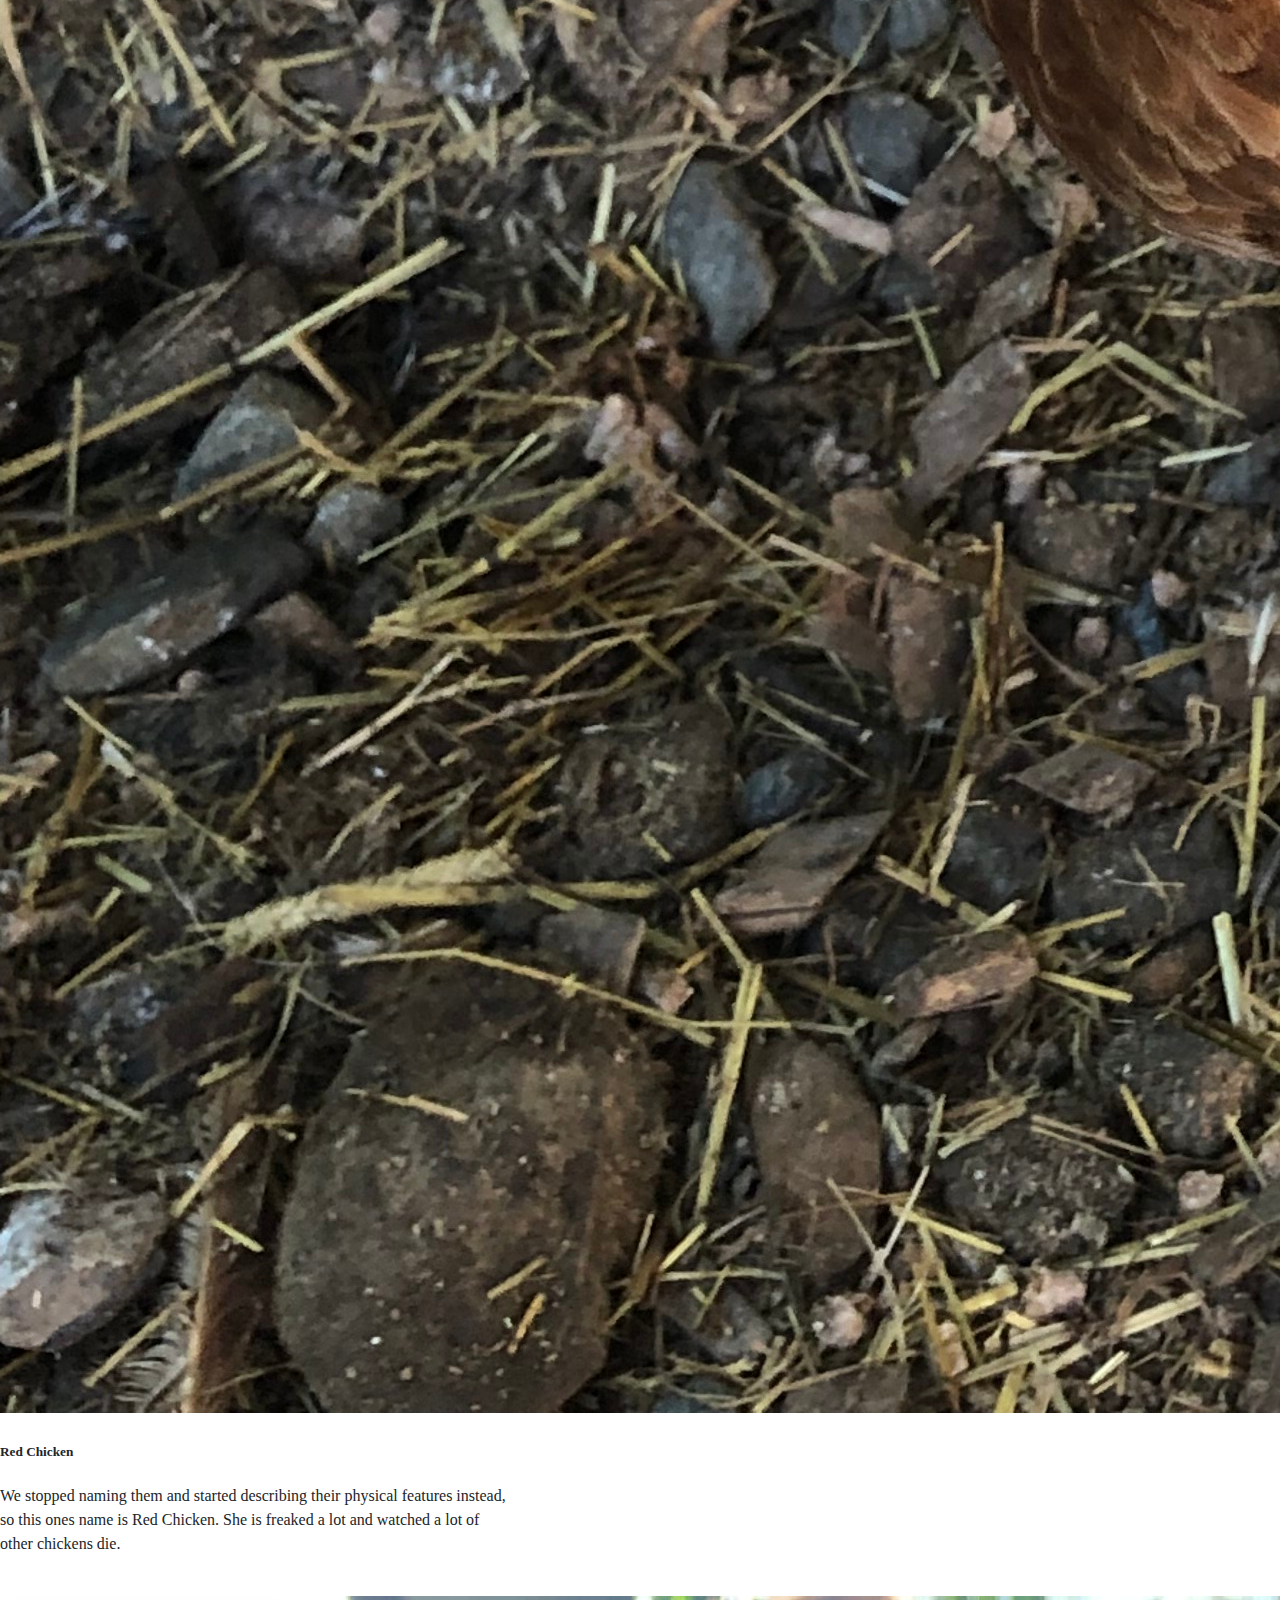
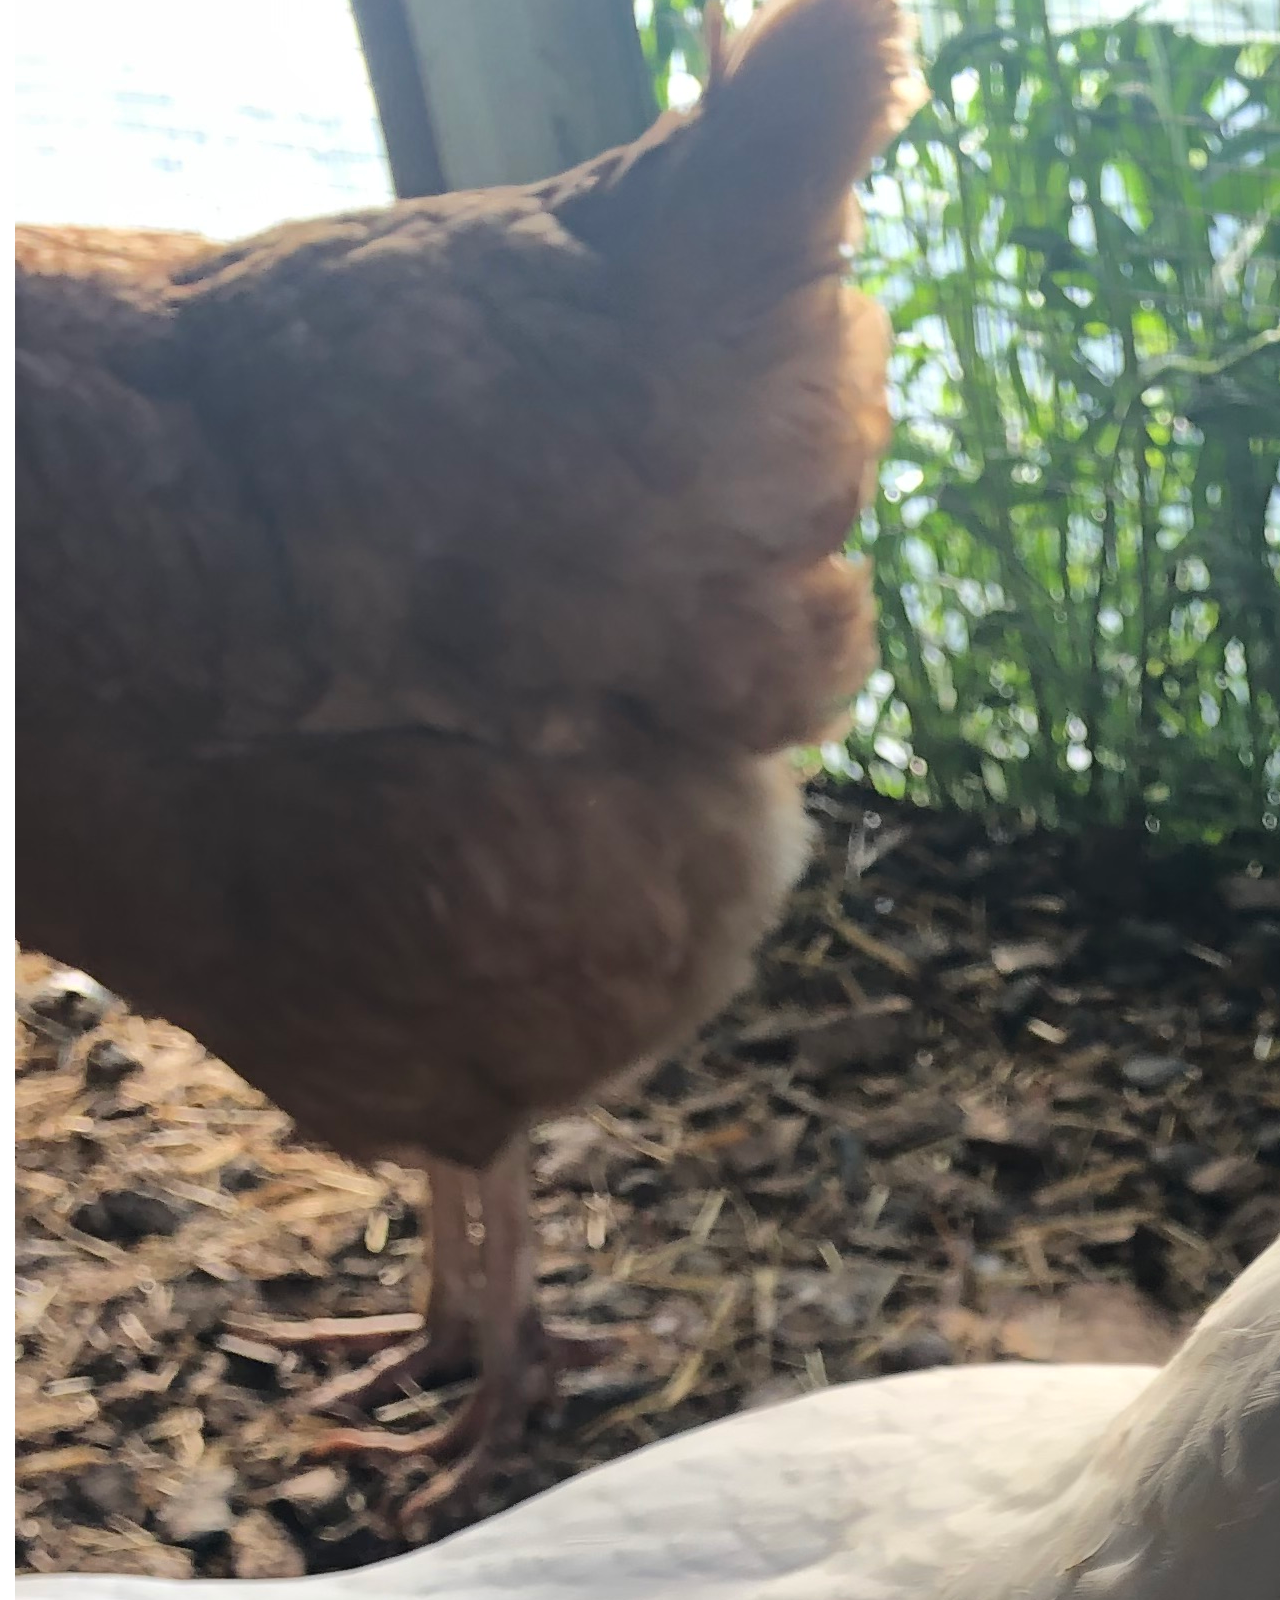
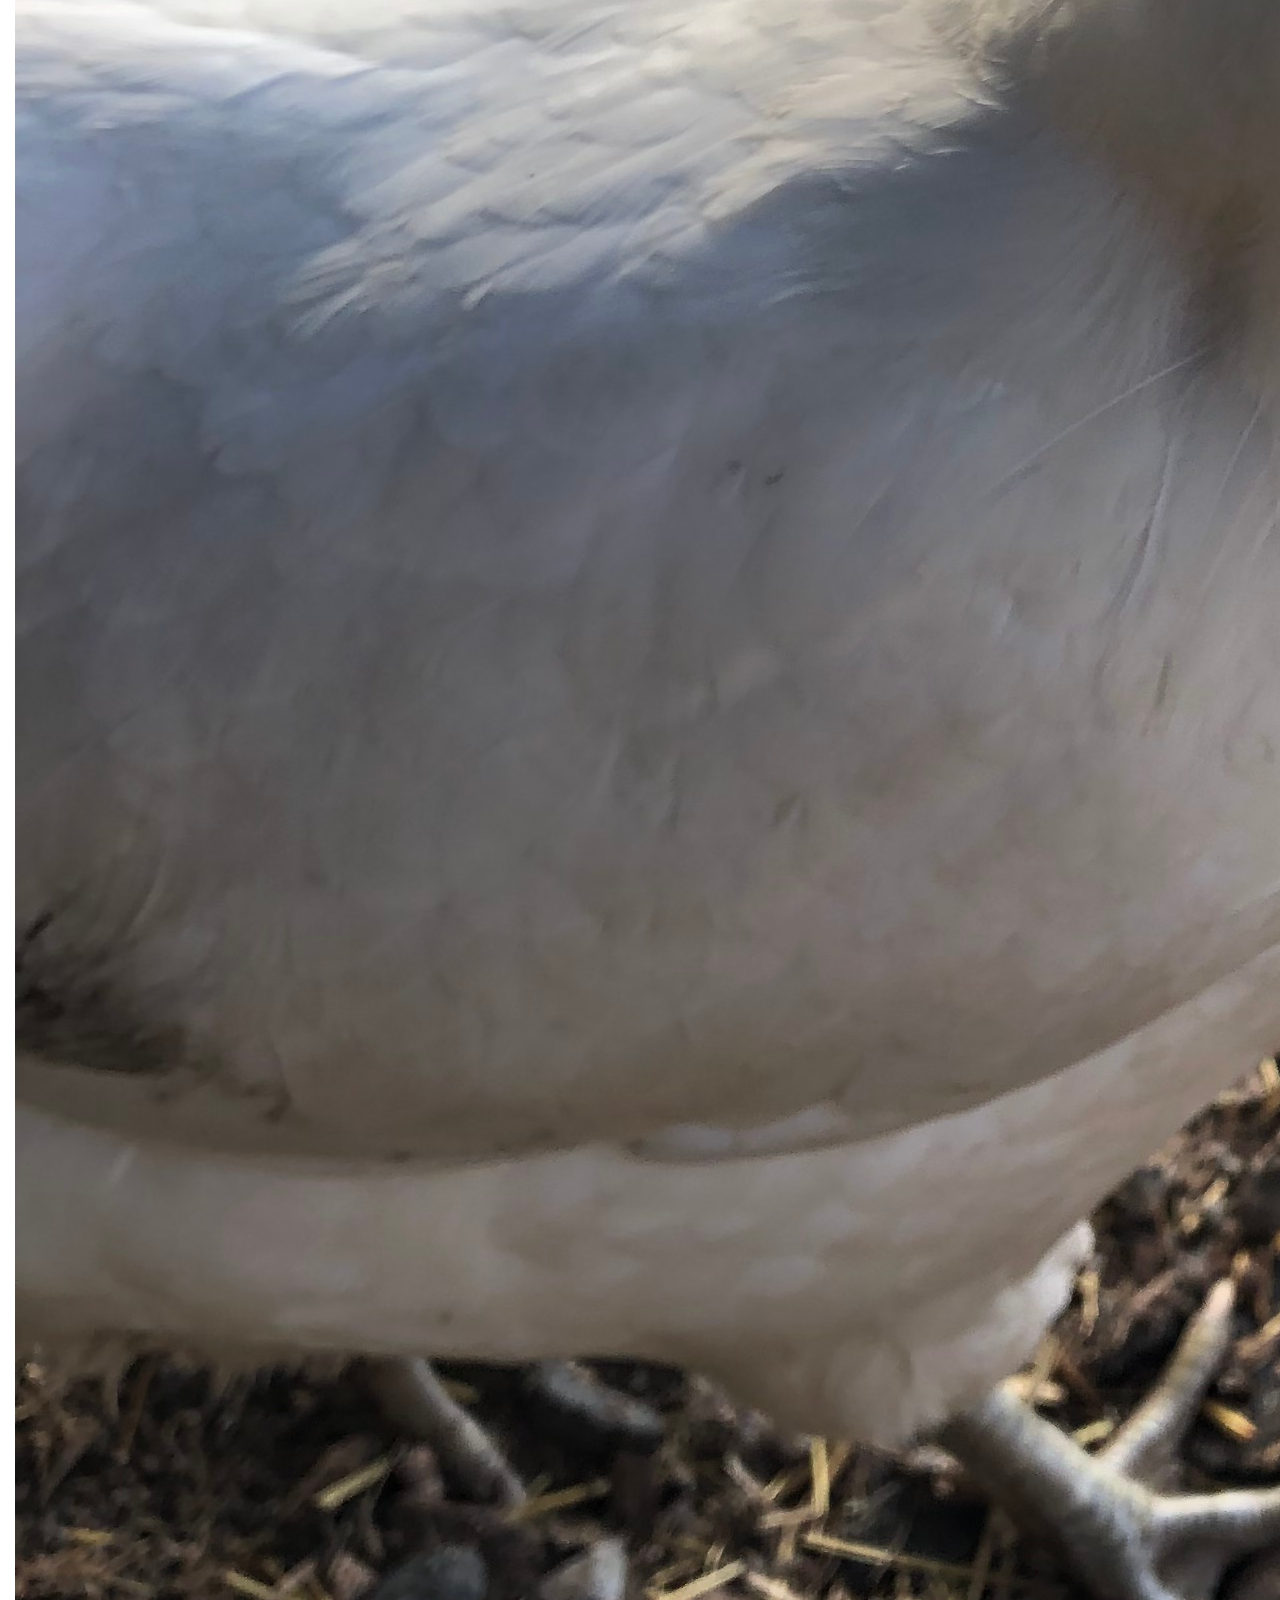
<file: chicken.html>
<!DOCTYPE html>

<html lang="en">
    <head>
        <!-- Required Bootstrap meta tags -->
        <meta charset="utf-8">
        <meta name="viewport" content="width=device-width, initial-scale=1">

        <!-- Bootstrap CSS -->
        <link href="https://cdn.jsdelivr.net/npm/bootstrap@5.1.3/dist/css/bootstrap.min.css" rel="stylesheet" integrity="sha384-1BmE4kWBq78iYhFldvKuhfTAU6auU8tT94WrHftjDbrCEXSU1oBoqyl2QvZ6jIW3" crossorigin="anonymous">

        <!-- Bootstrap JavaScript Bundle with Popper -->
        <script src="https://cdn.jsdelivr.net/npm/bootstrap@5.1.3/dist/js/bootstrap.bundle.min.js" integrity="sha384-ka7Sk0Gln4gmtz2MlQnikT1wXgYsOg+OMhuP+IlRH9sENBO0LRn5q+8nbTov4+1p" crossorigin="anonymous"></script>

        <!-- CSS -->
        <link href="styles.css" rel="stylesheet">
        <title>My Chickens</title>
    </head>
    <body>
        <!-- navigation of page -->
        <ul>
          <li>
            <a href="index.html">Home</a>
          </li>
          <li>
            <a href="dog.html">Dog</a>
          </li>
          <li>
            <a href="cats.html">Cats</a>
          </li>
          <li>
            <a href="chicken.html">Chickens</a>
          </li>
        </ul>
        <br>
        <h1 style="text-align:center">Chickens</h1>
        <hr>
        <!-- all the stupid chickens (6) // adapted from Mia's site-->
        <div class="row">
              <div class="col">
                  <div class="card" style="width: 32rem;">
                  <img src="media/attack_chicken.jpg" class="card-img-top" alt="chick1">
                  <div class="card-body">
                    <h5 class="card-title">Attack Chicken</h5>
                    <p class="card-text">This is my favorite chicken. Not because its seen all but one of its original brood die to Wanda or disease or cold or hawk or raccoon. Because it has death eyes and goes to an attack stance whenever something is near it.</p>
                  </div>
              </div>
              </div>
              <div class="col">
                  <div class="card" style="width: 32rem;">
                  <img src="media/cinderella.jpg" class="card-img-top" alt="chick2">
                  <div class="card-body">
                    <h5 class="card-title">Cinderella</h5>
                    <p class="card-text">Cinderella was in the same brood as attack chicken. It too watched everyone die. Cinderella has a crooked beak and that's cool.</p>
                  </div>
              </div>
              </div>
              <div class="col">
                  <div class="card" style="width: 32rem;">
                  <img src="media/red_chicken.jpg" class="card-img-top" alt="chick3">
                  <div class="card-body">
                    <h5 class="card-title">Red Chicken</h5>
                    <p class="card-text">We stopped naming them and started describing their physical features instead, so this ones name is Red Chicken. She is freaked a lot and watched a lot of other chickens die.</p>
                  </div>
                  </div>
              </div>
        </div>
        <br>
        <div class="container">
          <div class="row">
            <div class="col-sm">
              <div class="card" style="width: 20rem">
                  <img src="media/white_chicken.jpg" class="card-img-top" alt="chick4">
                  <div class="card-body">
                    <h5 class="card-title">White Chicken</h5>
                    <p class="card-text">White Chicken and Grey Chicken used to be best friends. (Also from same brood as Red Chicken) Then Gray Chicken got eaten by a Wanda in her sleep. I watched it. I had to clean up the blood and fix the coop.</p>
                  </div>
              </div>
            </div>
            <div class="col-sm">
              <div class="card" style="width: 20rem;">
                  <img src="media/no_name1.jpg" class="card-img-top" alt="chick5">
                  <div class="card-body">
                    <h5 class="card-title">NO_NAME1</h5>
                    <p class="card-text">Yeah we really stopped naming them at this point. As you can probably guess by this point most of these chickens came with more than two sets of chickens. Most came with about six and only two have survived from each brood. This one is frmo the same brood as NO_NAME2.</p>
                  </div>
              </div>
            </div>
            <div class="col-sm">
              <div class="card" style="width: 20rem">
                  <img src="media/no_name2.jpg" class="card-img-top" alt="chick6">
                  <div class="card-body">
                    <h5 class="card-title">NO_NAME2</h5>
                    <p class="card-text">This chicken came in a brood with a rooster on accident. The rooster was there for a bit and then started ripping the feathers out of some of the other chickens (not attack chicken tho) and was really loud. We ate that rooster.</p>
                  </div>
              </div>
            </div>
          </div>
        </div>
        <hr>
        <h2 style="text-align:center">And a moment of silence for all the chickens who were eaten by Wanda and her three adorable cubs...</h2>
        <br>
        <hr>
        <img src="media/kfcbear.jpg" class="img-fluid" alt="wanda" class="center">
    </body>
</html>
</file>
<file: styles.css>
body {
    background-color: #fff;
    color: #212529;
    font-size: 1rem;
    font-weight: 400;
    line-height: 1.5;
    margin: 0;
    text-align: left;
}

.container {
    margin-left: auto;
    margin-right: auto;
    padding-left: 15px;
    padding-right: 15px;
}

.jumbotron {
    background-color: #477bff;
    color: #fff;
    margin-bottom: 2rem;
    padding: 2rem 1rem;
    text-align: center;
}
/* W3 schools navbar */
ul {
  list-style-type: none;
  margin: 0;
  padding: 0;
  overflow: hidden;
  background-color: #333;
}

li {
  float: left;
}

li a {
  display: block;
  color: #ffffff;
  text-align: center;
  padding: 14px 16px;
  text-decoration: none;
}

/* Change the link color to #111 (black) on hover */
li a:hover {
  background-color: #111;
}

.section {
    padding: 0.5rem 2rem 1rem 2rem;
}

.section:hover {
    background-color: #f5f5f5;
    transition: color 2s ease-in-out, background-color 0.15s ease-in-out;
}

h1 {
    font-family: 'Impact', sans-serif;
    font-size: 48px;
}

button, input[type="submit"] {
    background-color: #d9edff;
    border: 1px solid transparent;
    border-radius: 0.25rem;
    font-size: 0.95rem;
    font-weight: 400;
    line-height: 1.5;
    padding: 0.375rem 0.75rem;
    text-align: center;
    transition: color 0.15s ease-in-out, background-color 0.15s ease-in-out, border-color 0.15s ease-in-out, box-shadow 0.15s ease-in-out;
    vertical-align: middle;
}


input[type="text"] {
    line-height: 1.8;
    width: 25%;
}

input[type="text"]:hover {
    background-color: #f5f5f5;
    transition: color 2s ease-in-out, background-color 0.15s ease-in-out;
}

video {
  max-width: 100%;
  height: auto;
  display: block;
  margin-left: auto;
  margin-right: auto;
}

.center {
  display: block;
  margin-left: auto;
  margin-right: auto;
  width: 50%;
}
</file>
